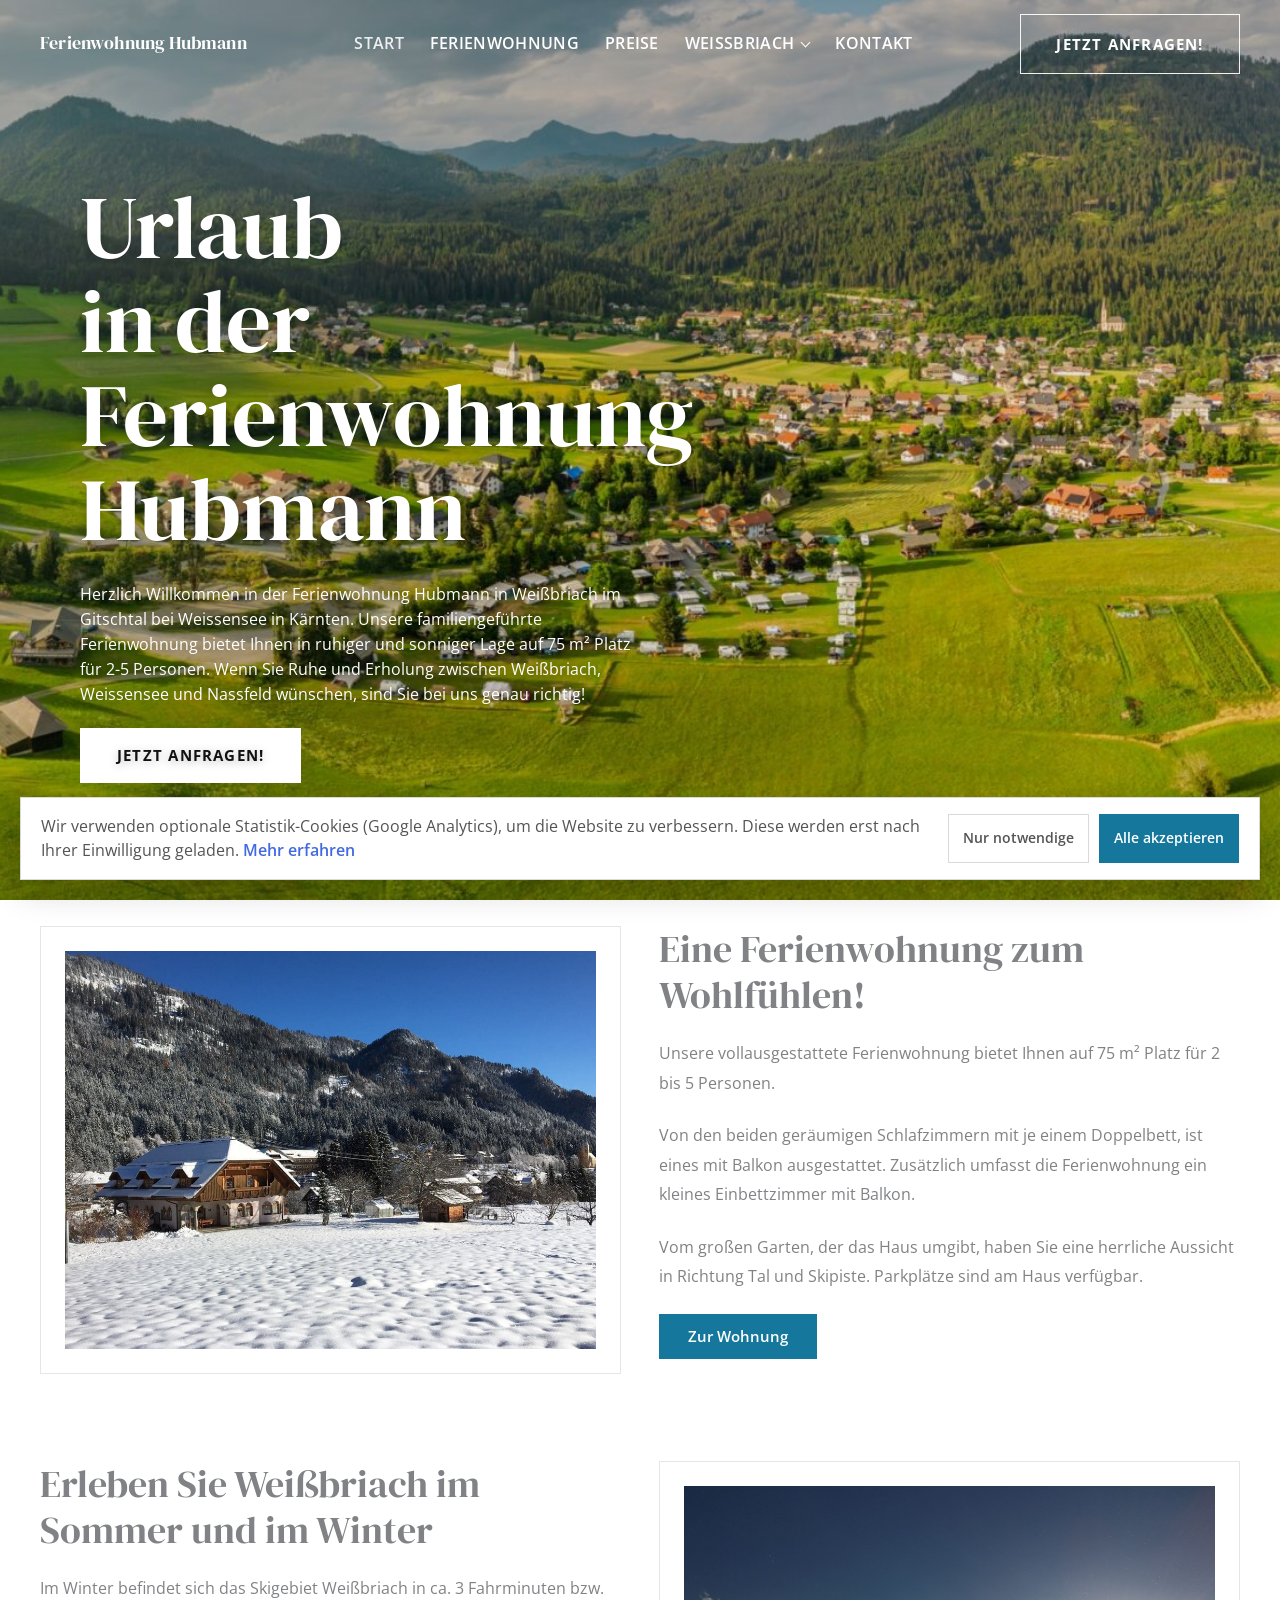
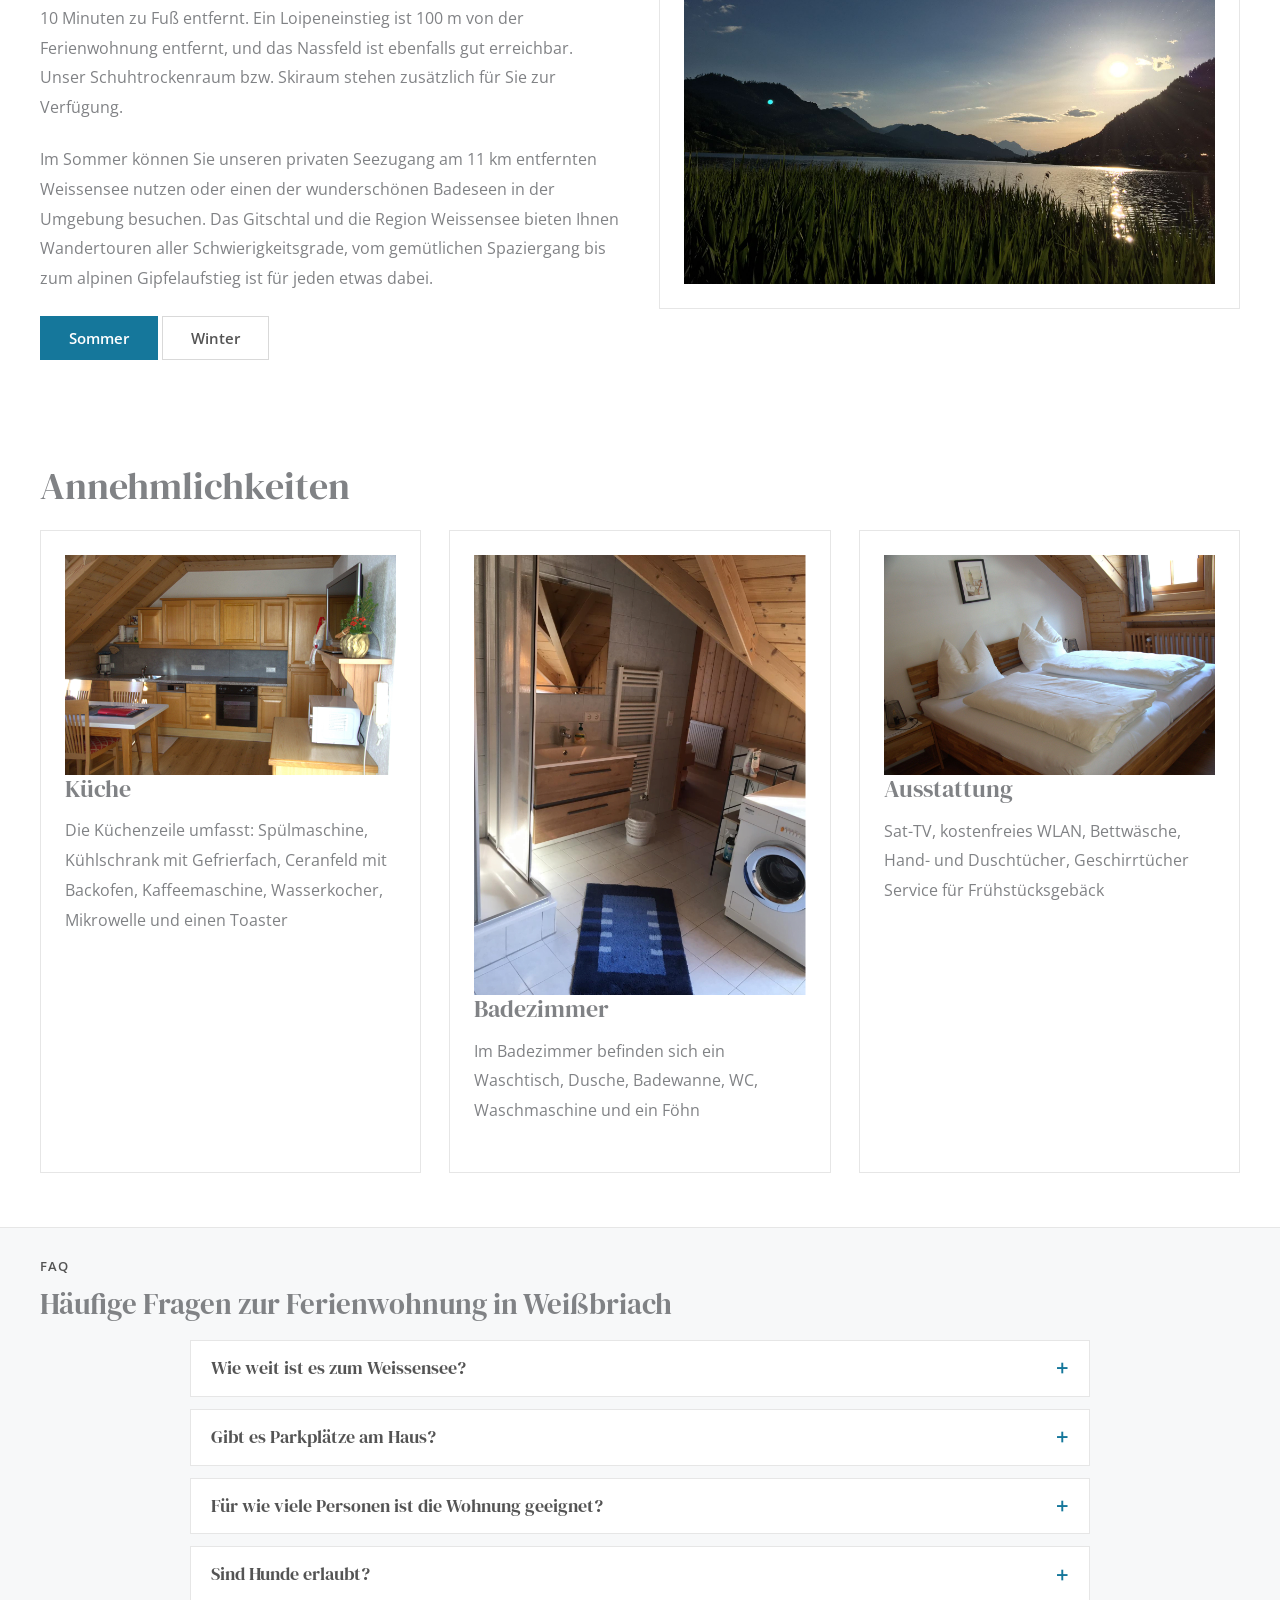
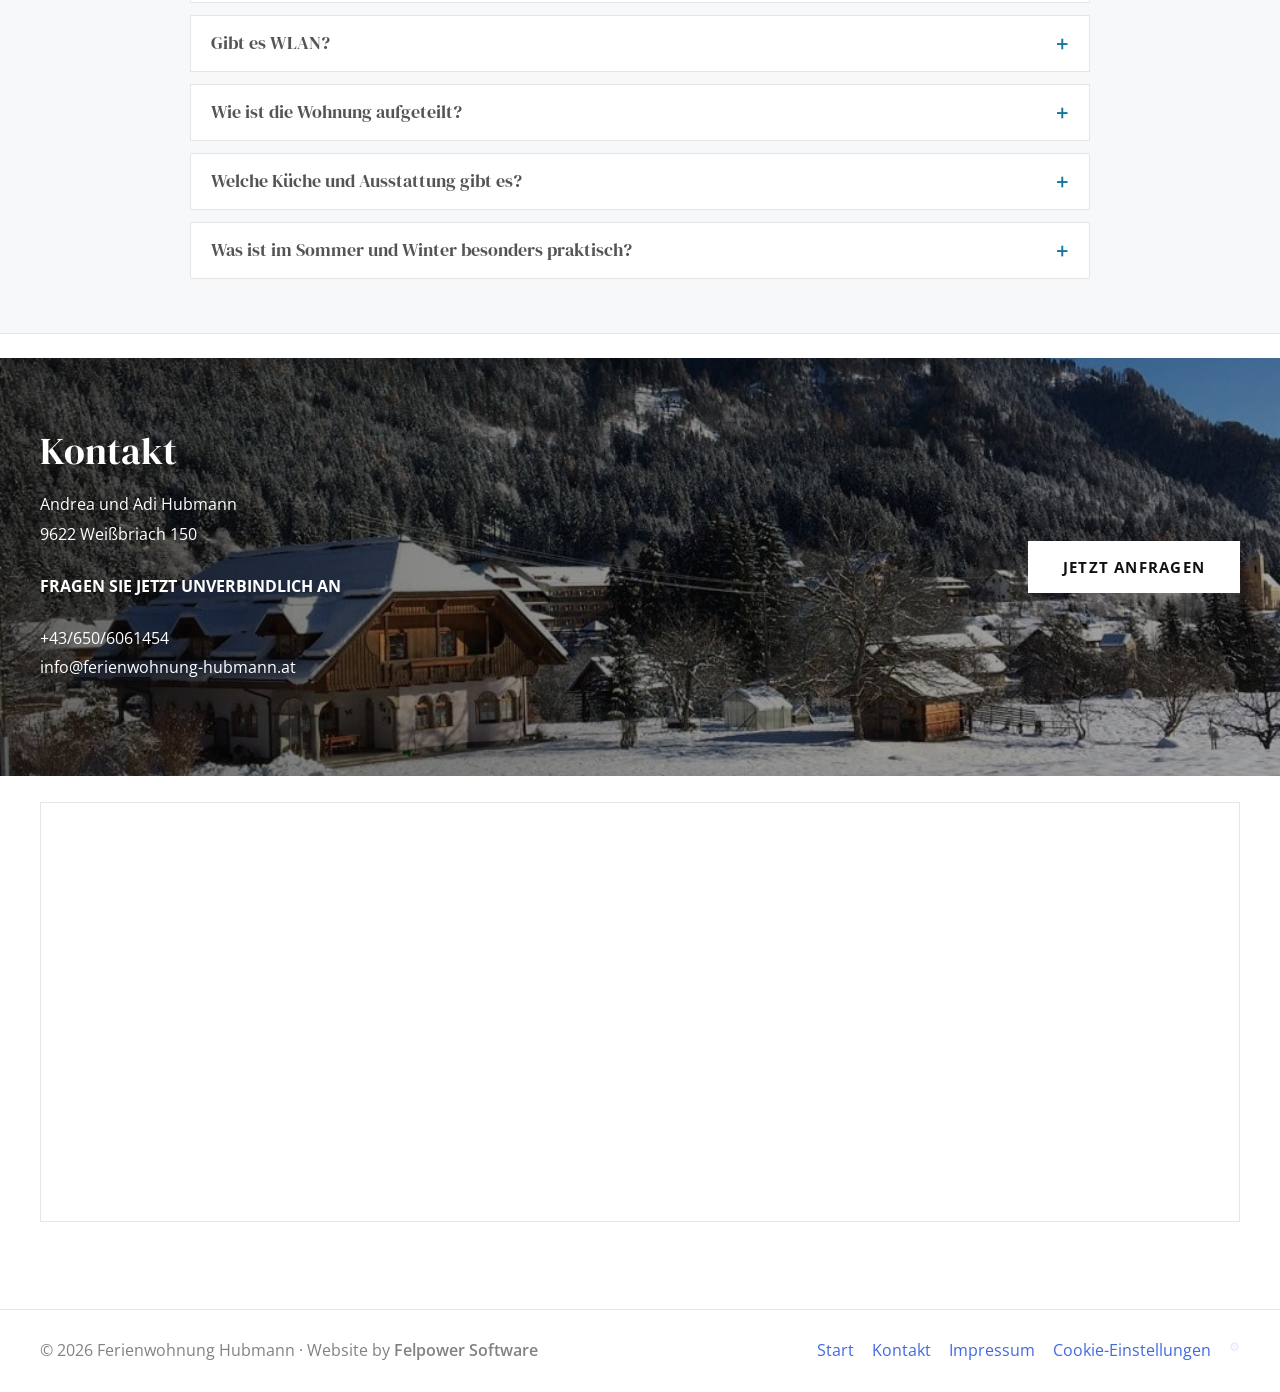
<file: index.html>
<!DOCTYPE html>
<html lang="de">
  <head>
    <meta charset="UTF-8" />
    <meta name="viewport" content="width=device-width, initial-scale=1.0" />
    <title>Ferienwohnung in Weißbriach bei Weissensee | Ferienwohnung Hubmann</title>
    <meta
      name="description"
      content="Familiengeführte Ferienwohnung in Weißbriach bei Weissensee: 75 m² für 2 bis 5 Personen, ruhige Lage, Garten, Parkplatz und Nähe zu Skigebiet und Gitschtal."
    />
    <meta name="robots" content="index,follow,max-image-preview:large,max-snippet:-1,max-video-preview:-1" />
    <link rel="canonical" href="https://www.ferienwohnung-hubmann.at/" />
    <meta property="og:title" content="Ferienwohnung in Weißbriach bei Weissensee | Ferienwohnung Hubmann" />
    <meta
      property="og:description"
      content="Familiengeführte Ferienwohnung in Weißbriach bei Weissensee mit 75 m², Garten und ruhiger Lage."
    />
    <meta property="og:type" content="website" />
    <meta property="og:url" content="https://www.ferienwohnung-hubmann.at/" />
    <meta property="og:image" content="https://www.ferienwohnung-hubmann.at/assets/hubmann/hero.jpg" />
    <meta property="og:site_name" content="Ferienwohnung Hubmann" />
    <meta property="og:locale" content="de_AT" />
    <meta name="twitter:card" content="summary_large_image" />
    <meta name="twitter:title" content="Ferienwohnung in Weißbriach bei Weissensee | Ferienwohnung Hubmann" />
    <meta
      name="twitter:description"
      content="Familiengeführte Ferienwohnung in Weißbriach bei Weissensee mit 75 m², Garten und ruhiger Lage."
    />
    <meta name="twitter:image" content="https://www.ferienwohnung-hubmann.at/assets/hubmann/hero.jpg" />
    <meta name="theme-color" content="#10342f" />
    <link rel="icon" href="./assets/hubmann/favicon.png" />
    <link rel="preconnect" href="https://fonts.googleapis.com" />
    <link rel="preconnect" href="https://fonts.gstatic.com" crossorigin />
    <link
      href="https://fonts.googleapis.com/css2?family=Open+Sans:wght@400;600;700&family=DM+Serif+Display&display=swap"
      rel="stylesheet"
    />
    <link rel="stylesheet" href="./styles.css" />
    <script type="application/ld+json">
      {
        "@context": "https://schema.org",
        "@graph": [
          {
            "@type": "LodgingBusiness",
            "@id": "https://www.ferienwohnung-hubmann.at/#business",
            "name": "Ferienwohnung Hubmann",
            "url": "https://www.ferienwohnung-hubmann.at/",
            "telephone": "+436506061454",
            "email": "info@ferienwohnung-hubmann.at",
            "priceRange": "€€",
            "image": "https://www.ferienwohnung-hubmann.at/assets/hubmann/hero.jpg",
            "address": {
              "@type": "PostalAddress",
              "streetAddress": "Weißbriach 150",
              "postalCode": "9622",
              "addressLocality": "Weißbriach",
              "addressRegion": "Kärnten",
              "addressCountry": "AT"
            }
          },
          {
            "@type": "WebSite",
            "@id": "https://www.ferienwohnung-hubmann.at/#website",
            "url": "https://www.ferienwohnung-hubmann.at/",
            "name": "Ferienwohnung Hubmann",
            "publisher": {
              "@id": "https://www.ferienwohnung-hubmann.at/#business"
            },
            "inLanguage": "de-AT"
          }
        ]
      }
    </script>
  </head>
  <body class="home-page">
    <header class="site-header">
      <div class="container nav-shell">
        <a class="brand" href="./">
          <span class="brand-name">Ferienwohnung Hubmann</span>
        </a>
        <button class="nav-toggle" type="button" aria-expanded="false" aria-controls="site-nav">
          Menü
        </button>
        <nav id="site-nav" class="site-nav" aria-label="Hauptnavigation">
          <a href="./" aria-current="page">Start</a>
          <a href="./ferienwohnung/">Ferienwohnung</a>
          <a href="./preise/">Preise</a>
          <div class="nav-group">
            <a class="nav-parent" href="./weisbriach/">Weißbriach</a>
            <div class="nav-dropdown">
              <a href="./weisbriach/">Sommer</a>
              <a href="./winter/">Winter</a>
            </div>
          </div>
          <a href="./kontakt/">Kontakt</a>
        </nav>
        <a class="hero-nav-cta" href="./kontakt/">Jetzt anfragen!</a>
      </div>
    </header>

    <main>
      <section class="home-hero">
        <div class="container">
          <div class="home-hero-panel">
            <h1>Urlaub in der Ferienwohnung Hubmann</h1>
            <p>
              Herzlich Willkommen in der Ferienwohnung Hubmann in Weißbriach im Gitschtal bei
              Weissensee in Kärnten. Unsere familiengeführte Ferienwohnung bietet Ihnen in ruhiger
              und sonniger Lage auf 75 m&sup2; Platz für 2-5 Personen. Wenn Sie Ruhe und Erholung
              zwischen Weißbriach, Weissensee und Nassfeld wünschen, sind Sie bei uns genau richtig!
            </p>
            <p><a class="button button-primary" href="./kontakt/">Jetzt anfragen!</a></p>
          </div>
          <p class="hero-credit">© https://media.nlw.at/</p>
        </div>
      </section>

      <section class="wp-section">
        <div class="container wp-columns-2">
          <div class="wp-card">
            <img src="./assets/hubmann/hero.jpg" alt="Hausansicht der Ferienwohnung Hubmann" />
          </div>
          <div>
            <h2>Eine Ferienwohnung zum Wohlfühlen!</h2>
            <p>Unsere vollausgestattete Ferienwohnung bietet Ihnen auf 75 m&sup2; Platz für 2 bis 5 Personen.</p>
            <p>
              Von den beiden geräumigen Schlafzimmern mit je einem Doppelbett, ist eines mit Balkon
              ausgestattet. Zusätzlich umfasst die Ferienwohnung ein kleines Einbettzimmer mit Balkon.
            </p>
            <p>
              Vom großen Garten, der das Haus umgibt, haben Sie eine herrliche Aussicht in Richtung
              Tal und Skipiste. Parkplätze sind am Haus verfügbar.
            </p>
            <p><a class="button button-primary" href="./ferienwohnung/">Zur Wohnung</a></p>
          </div>
        </div>
      </section>

      <section class="wp-section">
        <div class="container wp-columns-2 wp-columns-2-alt">
          <div>
            <h2>Erleben Sie Weißbriach im Sommer und im Winter</h2>
            <p>
              Im Winter befindet sich das Skigebiet Weißbriach in ca. 3 Fahrminuten bzw. 10 Minuten
              zu Fuß entfernt. Ein Loipeneinstieg ist 100 m von der Ferienwohnung entfernt, und das
              Nassfeld ist ebenfalls gut erreichbar. Unser Schuhtrockenraum bzw. Skiraum stehen
              zusätzlich für Sie zur Verfügung.
            </p>
            <p>
              Im Sommer können Sie unseren privaten Seezugang am 11 km entfernten Weissensee nutzen
              oder einen der wunderschönen Badeseen in der Umgebung besuchen. Das Gitschtal und die
              Region Weissensee bieten Ihnen Wandertouren aller Schwierigkeitsgrade, vom gemütlichen
              Spaziergang bis zum alpinen Gipfelaufstieg ist für jeden etwas dabei.
            </p>
            <p>
              <a class="button button-primary" href="./weisbriach/">Sommer</a>
              <a class="button button-secondary" href="./winter/">Winter</a>
            </p>
          </div>
          <div class="wp-card">
            <img src="./assets/hubmann/sommer.jpg" alt="Sommer und Winter in Weißbriach" />
          </div>
        </div>
      </section>

      <section class="wp-section">
        <div class="container">
          <h2>Annehmlichkeiten</h2>
          <div class="wp-columns-3">
            <article class="wp-card">
              <img src="./assets/hubmann/kueche.jpg" alt="Küche" />
              <h3>Küche</h3>
              <p>Die Küchenzeile umfasst: Spülmaschine, Kühlschrank mit Gefrierfach, Ceranfeld mit Backofen, Kaffeemaschine, Wasserkocher, Mikrowelle und einen Toaster</p>
            </article>
            <article class="wp-card">
              <img src="./assets/hubmann/bad.png" alt="Badezimmer" />
              <h3>Badezimmer</h3>
              <p>Im Badezimmer befinden sich ein Waschtisch, Dusche, Badewanne, WC, Waschmaschine und ein Föhn</p>
            </article>
            <article class="wp-card">
              <img src="./assets/hubmann/schlafzimmer.jpg" alt="Ausstattung" />
              <h3>Ausstattung</h3>
              <p>Sat-TV, kostenfreies WLAN, Bettwäsche, Hand- und Duschtücher, Geschirrtücher Service für Frühstücksgebäck</p>
            </article>
          </div>
        </div>
      </section>

      <section class="wp-section section-soft faq-section">
        <div class="container">
          <div class="section-heading">
            <p class="eyebrow">FAQ</p>
            <h2>Häufige Fragen zur Ferienwohnung in Weißbriach</h2>
          </div>
          <div class="faq-accordion">
            <details class="faq-item">
              <summary>Wie weit ist es zum Weissensee?</summary>
              <div class="faq-answer">
                <p>
                  Der Weissensee liegt etwa 11 km von der Ferienwohnung entfernt und ist mit dem Auto
                  schnell erreichbar.
                </p>
              </div>
            </details>
            <details class="faq-item">
              <summary>Gibt es Parkplätze am Haus?</summary>
              <div class="faq-answer">
                <p>
                  Ja, direkt am Haus stehen Parkplätze zur Verfügung. Die Lage ist ruhig und sonnig in
                  Weißbriach im Gitschtal.
                </p>
              </div>
            </details>
            <details class="faq-item">
              <summary>Für wie viele Personen ist die Wohnung geeignet?</summary>
              <div class="faq-answer">
                <p>
                  Die Ferienwohnung bietet auf 75 m² Platz für 2 bis 5 Personen und ist damit ideal
                  für Paare, Familien und kleine Gruppen.
                </p>
              </div>
            </details>
            <details class="faq-item">
              <summary>Sind Hunde erlaubt?</summary>
              <div class="faq-answer">
                <p>
                  Ja, Hunde sind auf Anfrage willkommen. Es fällt eine Gebühr von 6 € pro Tag an.
                </p>
              </div>
            </details>
            <details class="faq-item">
              <summary>Gibt es WLAN?</summary>
              <div class="faq-answer">
                <p>
                  Ja, kostenfreies WLAN gehört zur Ausstattung der Ferienwohnung.
                </p>
              </div>
            </details>
            <details class="faq-item">
              <summary>Wie ist die Wohnung aufgeteilt?</summary>
              <div class="faq-answer">
                <p>
                  Die 75 m² große Ferienwohnung besteht aus Wohnküche, zwei Schlafzimmern, einem kleinen
                  Einbettzimmer, Bad und Vorraum.
                </p>
              </div>
            </details>
            <details class="faq-item">
              <summary>Welche Küche und Ausstattung gibt es?</summary>
              <div class="faq-answer">
                <p>
                  Die Küche ist mit Spülmaschine, Kühlschrank mit Gefrierfach, Ceranfeld mit Backofen,
                  Kaffeemaschine, Wasserkocher, Mikrowelle und Toaster ausgestattet.
                </p>
              </div>
            </details>
            <details class="faq-item">
              <summary>Was ist im Sommer und Winter besonders praktisch?</summary>
              <div class="faq-answer">
                <p>
                  Im Winter sind das Skigebiet Weißbriach, der Loipeneinstieg und der Skiraum besonders
                  praktisch. Im Sommer profitieren Sie vom privaten Seezugang am Weissensee und vom großen
                  Garten mit Grillmöglichkeit.
                </p>
              </div>
            </details>
          </div>
        </div>
      </section>

      <section class="contact-band">
        <div class="container contact-band-inner">
          <div>
            <h2>Kontakt</h2>
            <p>Andrea und Adi Hubmann<br />9622 Weißbriach 150</p>
            <p><strong>FRAGEN SIE JETZT UNVERBINDLICH AN</strong></p>
            <p>
              <a href="tel:+436506061454">+43/650/6061454</a><br />
              <a href="mailto:info@ferienwohnung-hubmann.at">info@ferienwohnung-hubmann.at</a>
            </p>
          </div>
          <div class="contact-band-action">
            <a class="button button-primary" href="./kontakt/">Jetzt anfragen</a>
          </div>
        </div>
      </section>

      <section class="wp-section">
        <div class="container">
          <iframe
            class="map-frame"
            loading="lazy"
            src="https://maps.google.com/maps?q=9622%20Wei%C3%9Fbriach%20150&t=m&z=15&output=embed"
            title="Karte zu 9622 Weißbriach 150"
          ></iframe>
        </div>
      </section>
    </main>

    <footer class="site-footer">
      <div class="container footer-shell">
        <p class="footer-credit">© 2026 Ferienwohnung Hubmann · Website by <a href="https://felpower-software.com/" target="_blank" rel="noopener">Felpower Software</a></p>
        <nav aria-label="Footer">
          <a href="./">Start</a>
          <a href="./kontakt/">Kontakt</a>
          <a href="./privacy-policy/">Impressum</a>
          <a href="#" data-cookie-settings>Cookie-Einstellungen</a>
          <a href="./admin-prices.php" class="admin-link" title="Admin">⚙</a>
        </nav>
      </div>
    </footer>

    <script type="application/ld+json">
      {
        "@context": "https://schema.org",
        "@type": "FAQPage",
        "mainEntity": [
          {
            "@type": "Question",
            "name": "Wie weit ist es zum Weissensee?",
            "acceptedAnswer": {
              "@type": "Answer",
              "text": "Der Weissensee liegt etwa 11 km von der Ferienwohnung entfernt und ist mit dem Auto schnell erreichbar."
            }
          },
          {
            "@type": "Question",
            "name": "Gibt es Parkplätze am Haus?",
            "acceptedAnswer": {
              "@type": "Answer",
              "text": "Ja, direkt am Haus stehen Parkplätze zur Verfügung. Die Lage ist ruhig und sonnig in Weißbriach im Gitschtal."
            }
          },
          {
            "@type": "Question",
            "name": "Für wie viele Personen ist die Wohnung geeignet?",
            "acceptedAnswer": {
              "@type": "Answer",
              "text": "Die Ferienwohnung bietet auf 75 m² Platz für 2 bis 5 Personen und ist ideal für Paare, Familien und kleine Gruppen."
            }
          },
          {
            "@type": "Question",
            "name": "Sind Hunde erlaubt?",
            "acceptedAnswer": {
              "@type": "Answer",
              "text": "Ja, Hunde sind auf Anfrage willkommen. Es fällt eine Gebühr von 6 € pro Tag an."
            }
          },
          {
            "@type": "Question",
            "name": "Gibt es WLAN?",
            "acceptedAnswer": {
              "@type": "Answer",
              "text": "Ja, kostenfreies WLAN gehört zur Ausstattung der Ferienwohnung."
            }
          },
          {
            "@type": "Question",
            "name": "Wie ist die Wohnung aufgeteilt?",
            "acceptedAnswer": {
              "@type": "Answer",
              "text": "Die 75 m² große Ferienwohnung besteht aus Wohnküche, zwei Schlafzimmern, einem kleinen Einbettzimmer, Bad und Vorraum."
            }
          },
          {
            "@type": "Question",
            "name": "Welche Küche und Ausstattung gibt es?",
            "acceptedAnswer": {
              "@type": "Answer",
              "text": "Die Küche ist mit Spülmaschine, Kühlschrank mit Gefrierfach, Ceranfeld mit Backofen, Kaffeemaschine, Wasserkocher, Mikrowelle und Toaster ausgestattet."
            }
          },
          {
            "@type": "Question",
            "name": "Was ist im Sommer und Winter besonders praktisch?",
            "acceptedAnswer": {
              "@type": "Answer",
              "text": "Im Winter sind das Skigebiet Weißbriach, der Loipeneinstieg und der Skiraum besonders praktisch. Im Sommer profitieren Sie vom privaten Seezugang am Weissensee und vom großen Garten mit Grillmöglichkeit."
            }
          }
        ]
      }
    </script>

    <script src="./app.js"></script>
  </body>
</html>
</file>
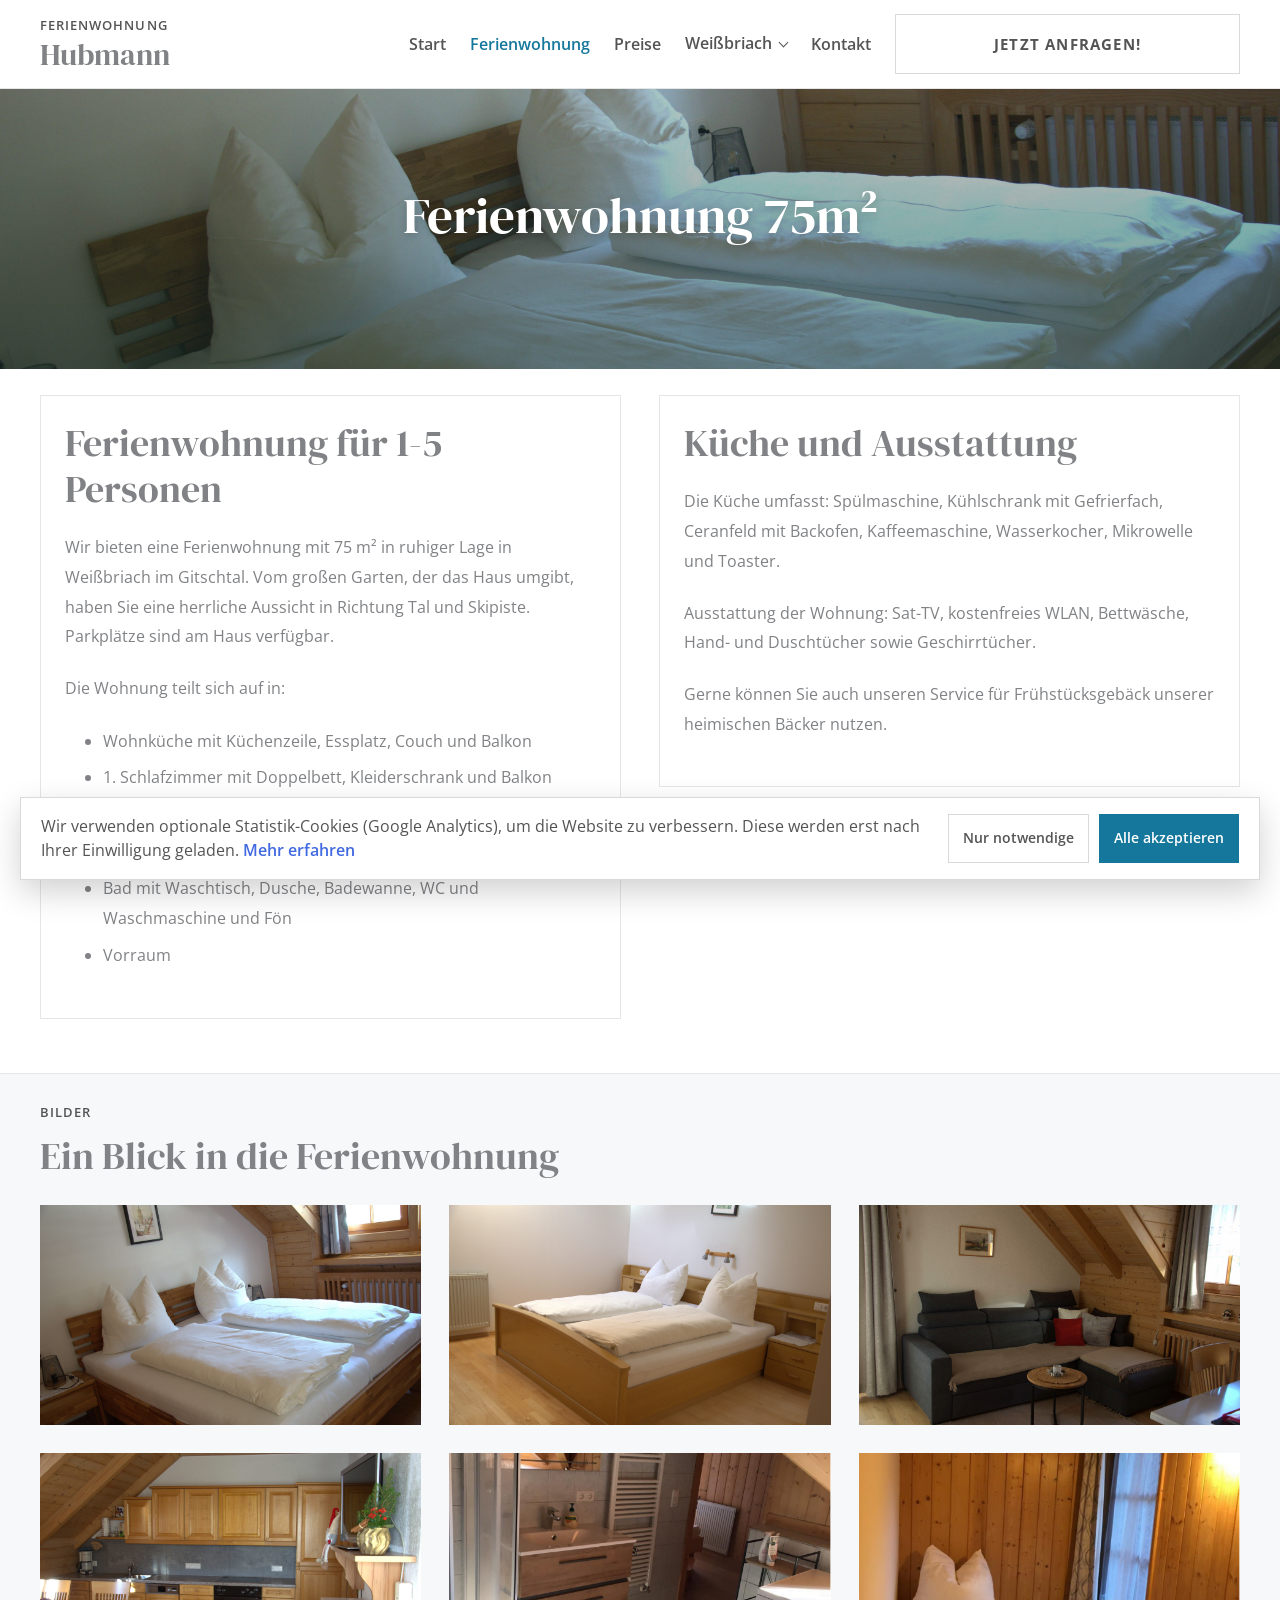
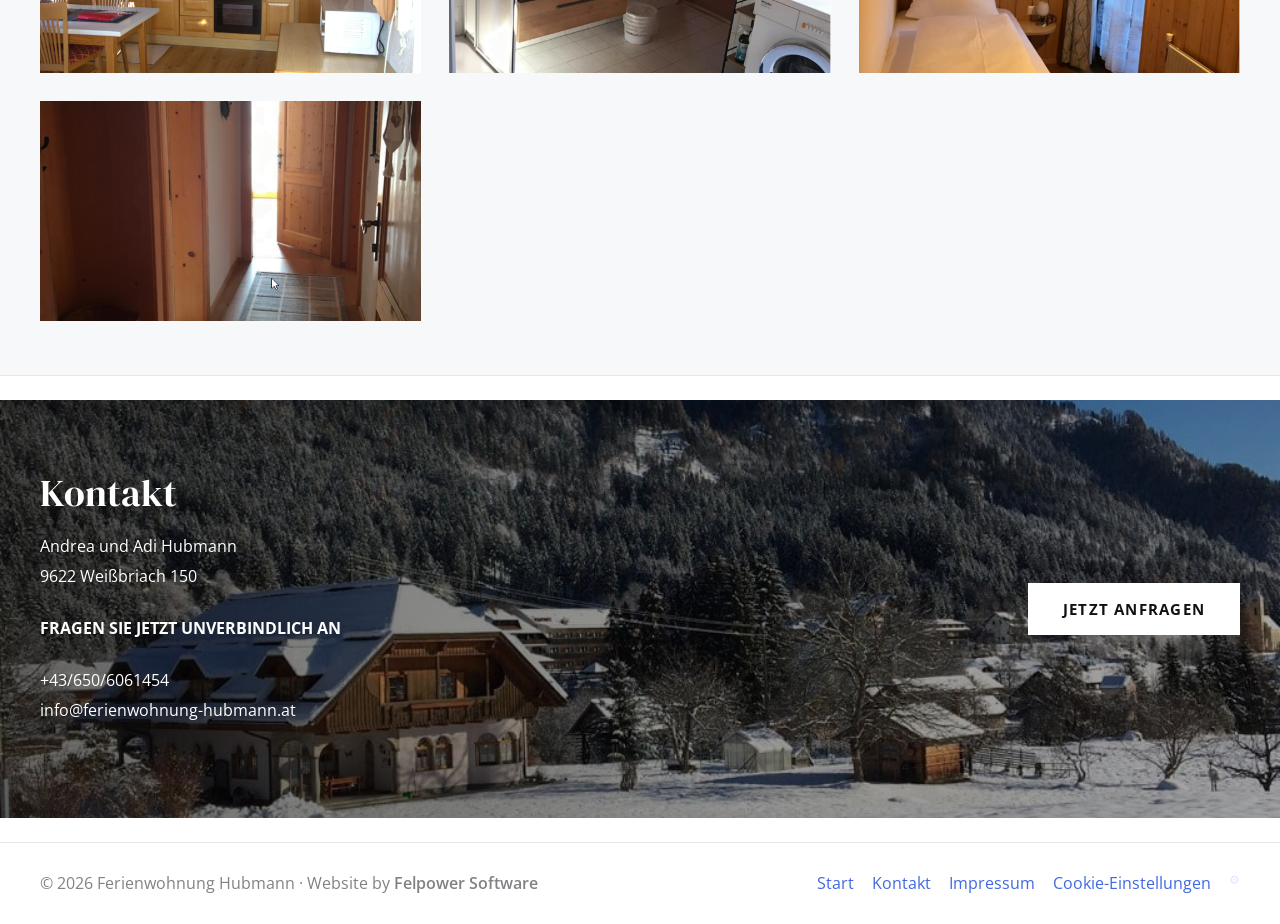
<file: ferienwohnung/index.html>
<!DOCTYPE html>
<html lang="de">
  <head>
    <meta charset="UTF-8" />
    <meta name="viewport" content="width=device-width, initial-scale=1.0" />
    <title>Ferienwohnung 75 m² in Weißbriach | Ferienwohnung Hubmann</title>
    <meta
      name="description"
      content="Details zur Ferienwohnung Hubmann in Weißbriach: 75 m², 1 bis 5 Personen, Wohnküche, Schlafzimmer, Balkon, Garten und komplette Ausstattung."
    />
    <meta name="robots" content="index,follow,max-image-preview:large,max-snippet:-1,max-video-preview:-1" />
    <link rel="canonical" href="https://www.ferienwohnung-hubmann.at/ferienwohnung/" />
    <meta property="og:title" content="Ferienwohnung 75 m² in Weißbriach | Ferienwohnung Hubmann" />
    <meta
      property="og:description"
      content="75 m² Ferienwohnung für 1 bis 5 Personen mit Wohnküche, Balkonen, Garten und guter Ausstattung."
    />
    <meta property="og:type" content="website" />
    <meta property="og:url" content="https://www.ferienwohnung-hubmann.at/ferienwohnung/" />
    <meta property="og:image" content="https://www.ferienwohnung-hubmann.at/assets/hubmann/apartment-1.jpg" />
    <meta property="og:site_name" content="Ferienwohnung Hubmann" />
    <meta property="og:locale" content="de_AT" />
    <meta name="twitter:card" content="summary_large_image" />
    <meta name="twitter:title" content="Ferienwohnung 75 m² in Weißbriach | Ferienwohnung Hubmann" />
    <meta
      name="twitter:description"
      content="75 m² Ferienwohnung für 1 bis 5 Personen mit Wohnküche, Balkonen, Garten und guter Ausstattung."
    />
    <meta name="twitter:image" content="https://www.ferienwohnung-hubmann.at/assets/hubmann/apartment-1.jpg" />
    <link rel="icon" href="../assets/hubmann/favicon.png" />
    <link rel="preconnect" href="https://fonts.googleapis.com" />
    <link rel="preconnect" href="https://fonts.gstatic.com" crossorigin />
    <link
      href="https://fonts.googleapis.com/css2?family=Open+Sans:wght@400;600;700&family=DM+Serif+Display&display=swap"
      rel="stylesheet"
    />
    <link rel="stylesheet" href="../styles.css" />
    <script type="application/ld+json">
      {
        "@context": "https://schema.org",
        "@type": "BreadcrumbList",
        "itemListElement": [
          {
            "@type": "ListItem",
            "position": 1,
            "name": "Start",
            "item": "https://www.ferienwohnung-hubmann.at/"
          },
          {
            "@type": "ListItem",
            "position": 2,
            "name": "Ferienwohnung",
            "item": "https://www.ferienwohnung-hubmann.at/ferienwohnung/"
          }
        ]
      }
    </script>
  </head>
  <body>
    <header class="site-header">
      <div class="container nav-shell">
        <a class="brand" href="../">
          <span class="brand-kicker">Ferienwohnung</span>
          <span class="brand-name">Hubmann</span>
        </a>
        <button class="nav-toggle" type="button" aria-expanded="false" aria-controls="site-nav">Menü</button>
        <nav id="site-nav" class="site-nav" aria-label="Hauptnavigation">
          <a href="../">Start</a>
          <a href="./" aria-current="page">Ferienwohnung</a>
          <a href="../preise/">Preise</a>
          <div class="nav-group">
            <a class="nav-parent" href="../weisbriach/">Weißbriach</a>
            <div class="nav-dropdown">
              <a href="../weisbriach/">Sommer</a>
              <a href="../winter/">Winter</a>
            </div>
          </div>
          <a href="../kontakt/">Kontakt</a>
        </nav>
        <a class="hero-nav-cta" href="../kontakt/">Jetzt anfragen!</a>
      </div>
    </header>

    <main>
      <section class="page-hero" style="--page-hero-image: url('../assets/hubmann/apartment-1.jpg');">
        <div class="container page-hero-inner">
          <h1>Ferienwohnung 75m²</h1>
        </div>
      </section>

      <section class="section">
        <div class="container split-grid">
          <article class="info-card">
            <h2>Ferienwohnung für 1-5 Personen</h2>
            <p>
              Wir bieten eine Ferienwohnung mit 75 m² in ruhiger Lage in Weißbriach im Gitschtal.
              Vom großen Garten, der das Haus umgibt, haben Sie eine herrliche Aussicht in Richtung Tal und Skipiste.
              Parkplätze sind am Haus verfügbar.
            </p>
            <p>Die Wohnung teilt sich auf in:</p>
            <ul class="detail-list">
              <li>Wohnküche mit Küchenzeile, Essplatz, Couch und Balkon</li>
              <li>1. Schlafzimmer mit Doppelbett, Kleiderschrank und Balkon</li>
              <li>2. Schlafzimmer mit Doppelbett und Kleiderschrank</li>
              <li>1 kleines Einbettzimmer mit Balkon</li>
              <li>Bad mit Waschtisch, Dusche, Badewanne, WC und Waschmaschine und Fön</li>
              <li>Vorraum</li>
            </ul>
          </article>
          <article class="info-card">
            <h2>Küche und Ausstattung</h2>
            <p>
              Die Küche umfasst: Spülmaschine, Kühlschrank mit Gefrierfach, Ceranfeld mit Backofen,
              Kaffeemaschine, Wasserkocher, Mikrowelle und Toaster.
            </p>
            <p>
              Ausstattung der Wohnung: Sat-TV, kostenfreies WLAN, Bettwäsche, Hand- und Duschtücher
              sowie Geschirrtücher.
            </p>
            <p>
              Gerne können Sie auch unseren Service für Frühstücksgebäck unserer heimischen Bäcker nutzen.
            </p>
          </article>
        </div>
      </section>

      <section class="section section-soft">
        <div class="container">
          <div class="section-heading">
            <p class="eyebrow">Bilder</p>
            <h2>Ein Blick in die Ferienwohnung</h2>
          </div>
          <div class="gallery-grid">
            <img src="../assets/hubmann/apartment-1.jpg" alt="Schlafzimmer 1" />
            <img src="../assets/hubmann/apartment-2.jpg" alt="Schlafzimmer 2" />
            <img src="../assets/hubmann/apartment-3.jpg" alt="Wohnzimmer" />
            <img src="../assets/hubmann/apartment-4.jpg" alt="Küche" />
            <img src="../assets/hubmann/apartment-5.png" alt="Badezimmer" />
            <img src="../assets/hubmann/apartment-6.png" alt="Einbettzimmer" />
            <img src="../assets/hubmann/apartment-7.png" alt="Vorzimmer" />
          </div>
        </div>
      </section>

      <section class="contact-band">
        <div class="container contact-band-inner">
          <div>
            <h2>Kontakt</h2>
            <p>Andrea und Adi Hubmann<br />9622 Weißbriach 150</p>
            <p><strong>FRAGEN SIE JETZT UNVERBINDLICH AN</strong></p>
            <p>
              <a href="tel:+436506061454">+43/650/6061454</a><br />
              <a href="mailto:info@ferienwohnung-hubmann.at">info@ferienwohnung-hubmann.at</a>
            </p>
          </div>
          <div class="contact-band-action">
            <a class="button button-primary" href="../kontakt/">Jetzt anfragen</a>
          </div>
        </div>
      </section>
    </main>

    <footer class="site-footer">
      <div class="container footer-shell">
        <p class="footer-credit">© 2026 Ferienwohnung Hubmann · Website by <a href="https://felpower-software.com/" target="_blank" rel="noopener">Felpower Software</a></p>
        <nav aria-label="Footer">
          <a href="../">Start</a>
          <a href="../kontakt/">Kontakt</a>
          <a href="../privacy-policy/">Impressum</a>
          <a href="#" data-cookie-settings>Cookie-Einstellungen</a>
          <a href="../admin-prices.php" class="admin-link" title="Admin">⚙</a>
        </nav>
      </div>
    </footer>

    <script src="../app.js"></script>
  </body>
</html>
</file>
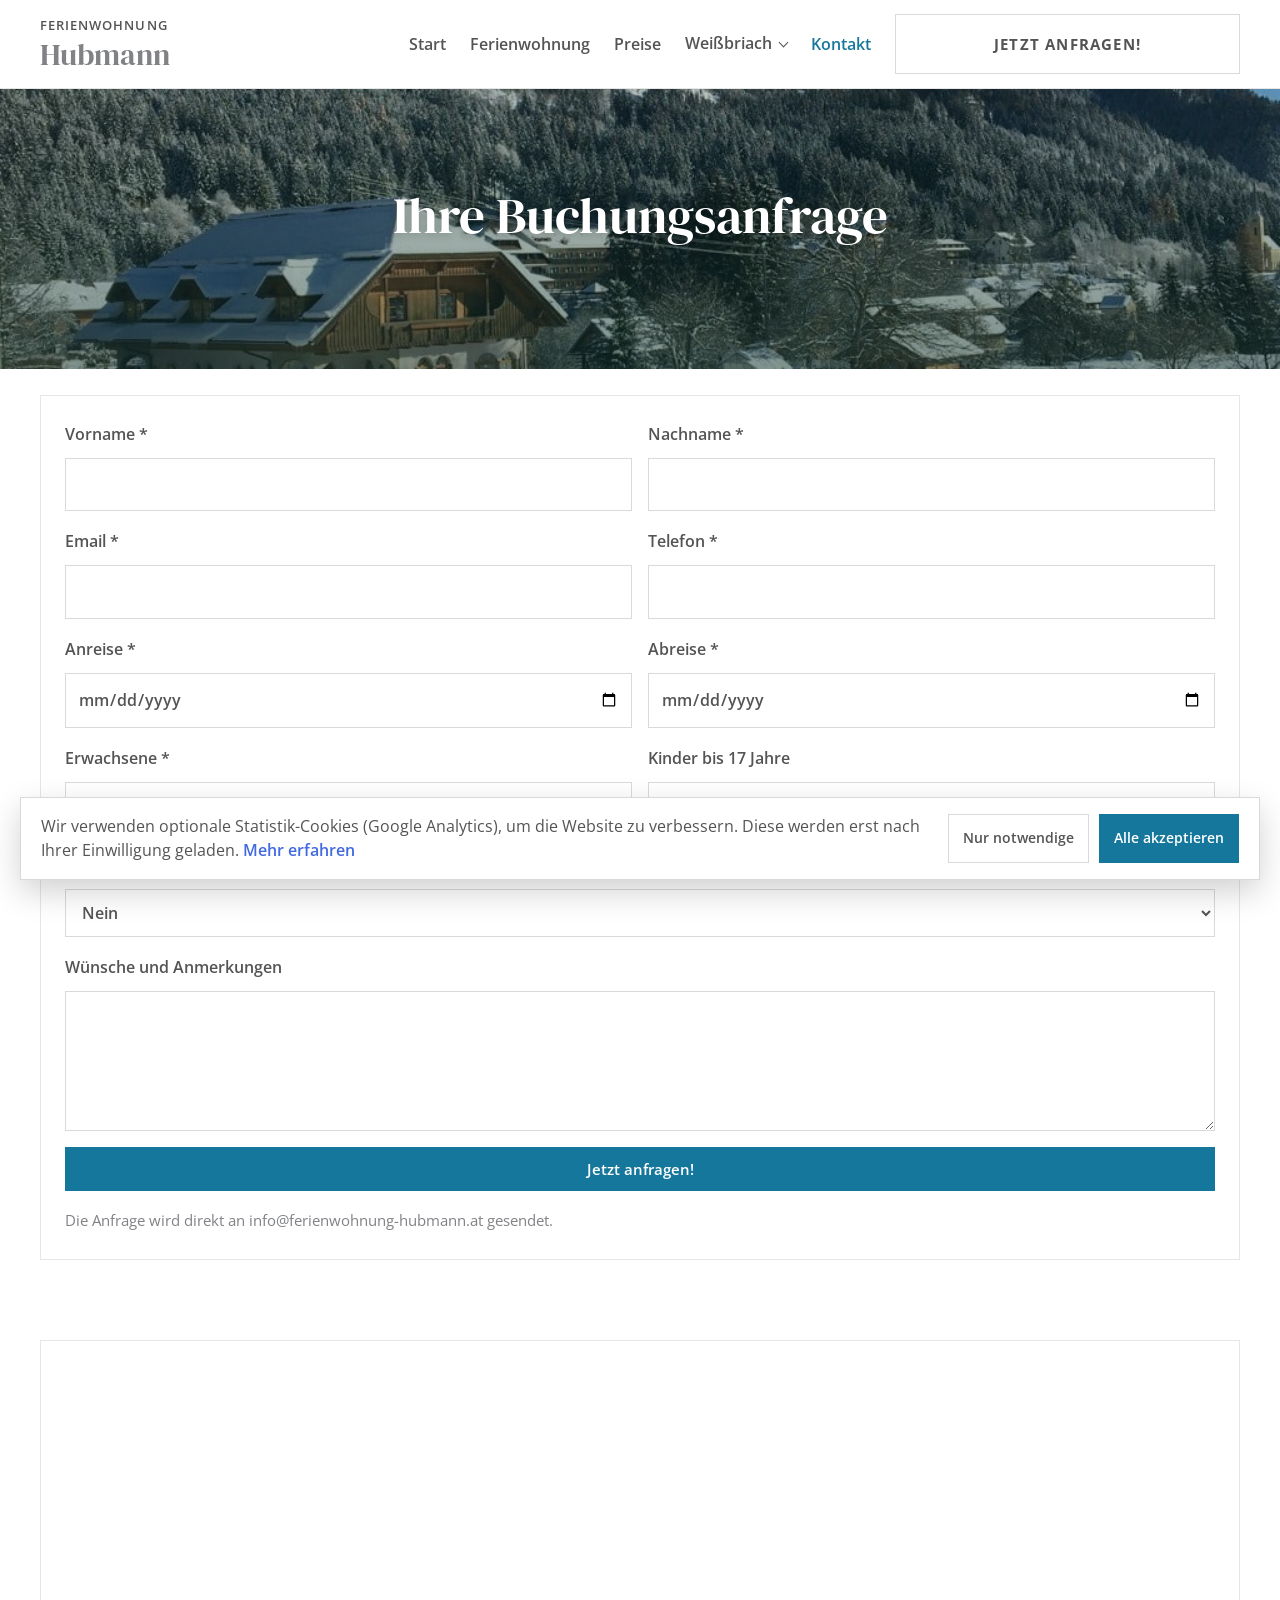
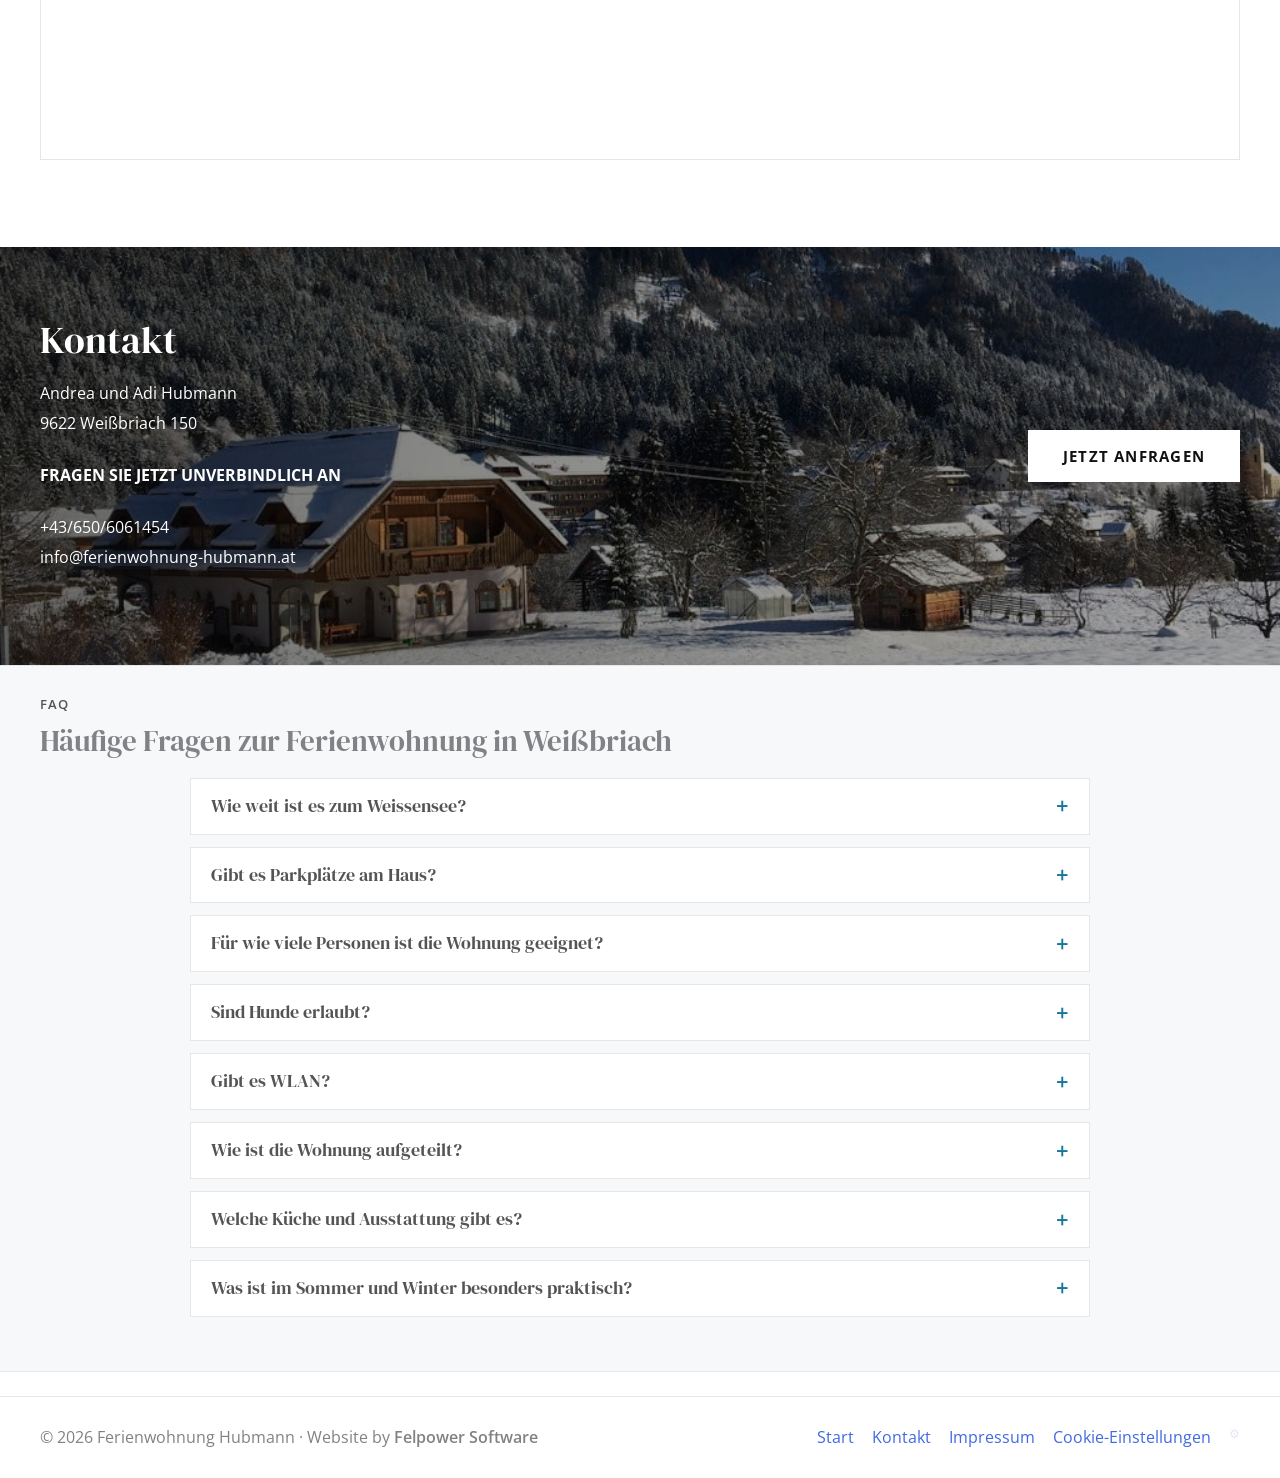
<file: kontakt/index.html>
<!DOCTYPE html>
<html lang="de">
  <head>
    <meta charset="UTF-8" />
    <meta name="viewport" content="width=device-width, initial-scale=1.0" />
    <title>Kontakt und Buchung Ferienwohnung Hubmann | Weißbriach</title>
    <meta
      name="description"
      content="Kontakt und Buchung für die Ferienwohnung Hubmann in Weißbriach. Telefon, E-Mail, Adresse und Lage auf der Karte."
    />
    <meta name="robots" content="index,follow,max-image-preview:large,max-snippet:-1,max-video-preview:-1" />
    <link rel="canonical" href="https://www.ferienwohnung-hubmann.at/kontakt/" />
    <meta property="og:title" content="Kontakt und Buchung Ferienwohnung Hubmann | Weißbriach" />
    <meta
      property="og:description"
      content="Kontakt und Buchung für die Ferienwohnung Hubmann in Weißbriach mit Telefon, E-Mail und Karte."
    />
    <meta property="og:type" content="website" />
    <meta property="og:url" content="https://www.ferienwohnung-hubmann.at/kontakt/" />
    <meta property="og:image" content="https://www.ferienwohnung-hubmann.at/assets/hubmann/hero.jpg" />
    <meta property="og:site_name" content="Ferienwohnung Hubmann" />
    <meta property="og:locale" content="de_AT" />
    <meta name="twitter:card" content="summary_large_image" />
    <meta name="twitter:title" content="Kontakt und Buchung Ferienwohnung Hubmann | Weißbriach" />
    <meta
      name="twitter:description"
      content="Kontakt und Buchung für die Ferienwohnung Hubmann in Weißbriach mit Telefon, E-Mail und Karte."
    />
    <meta name="twitter:image" content="https://www.ferienwohnung-hubmann.at/assets/hubmann/hero.jpg" />
    <link rel="icon" href="../assets/hubmann/favicon.png" />
    <link rel="preconnect" href="https://fonts.googleapis.com" />
    <link rel="preconnect" href="https://fonts.gstatic.com" crossorigin />
    <link
      href="https://fonts.googleapis.com/css2?family=Open+Sans:wght@400;600;700&family=DM+Serif+Display&display=swap"
      rel="stylesheet"
    />
    <link rel="stylesheet" href="../styles.css" />
    <script type="application/ld+json">
      {
        "@context": "https://schema.org",
        "@type": "BreadcrumbList",
        "itemListElement": [
          {
            "@type": "ListItem",
            "position": 1,
            "name": "Start",
            "item": "https://www.ferienwohnung-hubmann.at/"
          },
          {
            "@type": "ListItem",
            "position": 2,
            "name": "Kontakt",
            "item": "https://www.ferienwohnung-hubmann.at/kontakt/"
          }
        ]
      }
    </script>
  </head>
  <body class="contact-page">
    <header class="site-header">
      <div class="container nav-shell">
        <a class="brand" href="../">
          <span class="brand-kicker">Ferienwohnung</span>
          <span class="brand-name">Hubmann</span>
        </a>
        <button class="nav-toggle" type="button" aria-expanded="false" aria-controls="site-nav">Menü</button>
        <nav id="site-nav" class="site-nav" aria-label="Hauptnavigation">
          <a href="../">Start</a>
          <a href="../ferienwohnung/">Ferienwohnung</a>
          <a href="../preise/">Preise</a>
          <div class="nav-group">
            <a class="nav-parent" href="../weisbriach/">Weißbriach</a>
            <div class="nav-dropdown">
              <a href="../weisbriach/">Sommer</a>
              <a href="../winter/">Winter</a>
            </div>
          </div>
          <a href="./" aria-current="page">Kontakt</a>
        </nav>
        <a class="hero-nav-cta" href="#booking-form">Jetzt anfragen!</a>
      </div>
    </header>

    <main>
      <section class="wp-hero" style="--page-hero-image: url('../assets/hubmann/hero.jpg');">
        <div class="container wp-hero-inner">
          <h1>Ihre Buchungsanfrage</h1>
        </div>
      </section>

      <section class="wp-section">
        <div class="container wp-contact-grid">
          <div class="wp-card">
            <div class="form-status is-hidden" data-form-status></div>
            <form id="booking-form" class="wp-form" action="../send-booking.php" method="post">
              <input class="is-hidden" type="text" name="website" tabindex="-1" autocomplete="off" />

              <div class="wp-form-grid">
                <label>
                  Vorname *
                  <input type="text" name="firstName" required />
                </label>
                <label>
                  Nachname *
                  <input type="text" name="lastName" required />
                </label>
              </div>

              <div class="wp-form-grid">
                <label>
                  Email *
                  <input type="email" name="email" required />
                </label>
                <label>
                  Telefon *
                  <input type="tel" name="phone" required />
                </label>
              </div>

              <div class="wp-form-grid">
                <label>
                  Anreise *
                  <input type="date" name="arrival" required />
                </label>
                <label>
                  Abreise *
                  <input type="date" name="departure" required />
                </label>
              </div>

              <div class="wp-form-grid">
                <label>
                  Erwachsene *
                  <input type="number" name="adults" min="1" required />
                </label>
                <label>
                  Kinder bis 17 Jahre
                  <input type="number" name="children" min="0" value="0" />
                </label>
              </div>

              <label>
                Hund
                <select name="dog">
                  <option value="Nein">Nein</option>
                  <option value="Ja">Ja</option>
                </select>
              </label>

              <label>
                Wünsche und Anmerkungen
                <textarea name="notes"></textarea>
              </label>

              <button class="wp-submit" type="submit">Jetzt anfragen!</button>
              <p class="wp-note">Die Anfrage wird direkt an info@ferienwohnung-hubmann.at gesendet.</p>
            </form>
          </div>
        </div>
      </section>

      <section class="wp-section">
        <div class="container">
          <iframe
            class="map-frame"
            loading="lazy"
            src="https://maps.google.com/maps?q=9622%20Wei%C3%9Fbriach%20150&t=m&z=15&output=embed"
            title="Karte zu 9622 Weißbriach 150"
          ></iframe>
        </div>
      </section>

      <section class="contact-band">
        <div class="container contact-band-inner">
          <div>
            <h2>Kontakt</h2>
            <p>Andrea und Adi Hubmann<br />9622 Weißbriach 150</p>
            <p><strong>FRAGEN SIE JETZT UNVERBINDLICH AN</strong></p>
            <p>
              <a href="tel:+436506061454">+43/650/6061454</a><br />
              <a href="mailto:info@ferienwohnung-hubmann.at">info@ferienwohnung-hubmann.at</a>
            </p>
          </div>
          <div class="contact-band-action">
            <a class="button button-primary" href="#booking-form">Jetzt anfragen</a>
          </div>
        </div>
      </section>

      <section class="wp-section section-soft faq-section">
        <div class="container">
          <div class="section-heading">
            <p class="eyebrow">FAQ</p>
            <h2>Häufige Fragen zur Ferienwohnung in Weißbriach</h2>
          </div>
          <div class="faq-accordion">
            <details class="faq-item">
              <summary>Wie weit ist es zum Weissensee?</summary>
              <div class="faq-answer">
                <p>
                  Der Weissensee liegt etwa 11 km von der Ferienwohnung entfernt und ist mit dem Auto
                  schnell erreichbar.
                </p>
              </div>
            </details>
            <details class="faq-item">
              <summary>Gibt es Parkplätze am Haus?</summary>
              <div class="faq-answer">
                <p>
                  Ja, direkt am Haus stehen Parkplätze zur Verfügung. Die Lage ist ruhig und sonnig in
                  Weißbriach im Gitschtal.
                </p>
              </div>
            </details>
            <details class="faq-item">
              <summary>Für wie viele Personen ist die Wohnung geeignet?</summary>
              <div class="faq-answer">
                <p>
                  Die Ferienwohnung bietet auf 75 m² Platz für 2 bis 5 Personen und ist ideal für Paare,
                  Familien und kleine Gruppen.
                </p>
              </div>
            </details>
            <details class="faq-item">
              <summary>Sind Hunde erlaubt?</summary>
              <div class="faq-answer">
                <p>
                  Ja, Hunde sind auf Anfrage willkommen. Es fällt eine Gebühr von 6 € pro Tag an.
                </p>
              </div>
            </details>
            <details class="faq-item">
              <summary>Gibt es WLAN?</summary>
              <div class="faq-answer">
                <p>
                  Ja, kostenfreies WLAN gehört zur Ausstattung der Ferienwohnung.
                </p>
              </div>
            </details>
            <details class="faq-item">
              <summary>Wie ist die Wohnung aufgeteilt?</summary>
              <div class="faq-answer">
                <p>
                  Die 75 m² große Ferienwohnung besteht aus Wohnküche, zwei Schlafzimmern, einem kleinen
                  Einbettzimmer, Bad und Vorraum.
                </p>
              </div>
            </details>
            <details class="faq-item">
              <summary>Welche Küche und Ausstattung gibt es?</summary>
              <div class="faq-answer">
                <p>
                  Die Küche ist mit Spülmaschine, Kühlschrank mit Gefrierfach, Ceranfeld mit Backofen,
                  Kaffeemaschine, Wasserkocher, Mikrowelle und Toaster ausgestattet.
                </p>
              </div>
            </details>
            <details class="faq-item">
              <summary>Was ist im Sommer und Winter besonders praktisch?</summary>
              <div class="faq-answer">
                <p>
                  Im Winter sind das Skigebiet Weißbriach, der Loipeneinstieg und der Skiraum besonders
                  praktisch. Im Sommer profitieren Sie vom privaten Seezugang am Weissensee und vom großen
                  Garten mit Grillmöglichkeit.
                </p>
              </div>
            </details>
          </div>
        </div>
      </section>
    </main>

    <footer class="site-footer">
      <div class="container footer-shell">
        <p class="footer-credit">© 2026 Ferienwohnung Hubmann · Website by <a href="https://felpower-software.com/" target="_blank" rel="noopener">Felpower Software</a></p>
        <nav aria-label="Footer">
          <a href="../">Start</a>
          <a href="./">Kontakt</a>
          <a href="../privacy-policy/">Impressum</a>
          <a href="#" data-cookie-settings>Cookie-Einstellungen</a>
          <a href="../admin-prices.php" class="admin-link" title="Admin">⚙</a>
        </nav>
      </div>
    </footer>

    <script type="application/ld+json">
      {
        "@context": "https://schema.org",
        "@type": "FAQPage",
        "mainEntity": [
          {
            "@type": "Question",
            "name": "Wie weit ist es zum Weissensee?",
            "acceptedAnswer": {
              "@type": "Answer",
              "text": "Der Weissensee liegt etwa 11 km von der Ferienwohnung entfernt und ist mit dem Auto schnell erreichbar."
            }
          },
          {
            "@type": "Question",
            "name": "Gibt es Parkplätze am Haus?",
            "acceptedAnswer": {
              "@type": "Answer",
              "text": "Ja, direkt am Haus stehen Parkplätze zur Verfügung. Die Lage ist ruhig und sonnig in Weißbriach im Gitschtal."
            }
          },
          {
            "@type": "Question",
            "name": "Für wie viele Personen ist die Wohnung geeignet?",
            "acceptedAnswer": {
              "@type": "Answer",
              "text": "Die Ferienwohnung bietet auf 75 m² Platz für 2 bis 5 Personen und ist ideal für Paare, Familien und kleine Gruppen."
            }
          },
          {
            "@type": "Question",
            "name": "Sind Hunde erlaubt?",
            "acceptedAnswer": {
              "@type": "Answer",
              "text": "Ja, Hunde sind auf Anfrage willkommen. Es fällt eine Gebühr von 6 € pro Tag an."
            }
          },
          {
            "@type": "Question",
            "name": "Gibt es WLAN?",
            "acceptedAnswer": {
              "@type": "Answer",
              "text": "Ja, kostenfreies WLAN gehört zur Ausstattung der Ferienwohnung."
            }
          },
          {
            "@type": "Question",
            "name": "Wie ist die Wohnung aufgeteilt?",
            "acceptedAnswer": {
              "@type": "Answer",
              "text": "Die 75 m² große Ferienwohnung besteht aus Wohnküche, zwei Schlafzimmern, einem kleinen Einbettzimmer, Bad und Vorraum."
            }
          },
          {
            "@type": "Question",
            "name": "Welche Küche und Ausstattung gibt es?",
            "acceptedAnswer": {
              "@type": "Answer",
              "text": "Die Küche ist mit Spülmaschine, Kühlschrank mit Gefrierfach, Ceranfeld mit Backofen, Kaffeemaschine, Wasserkocher, Mikrowelle und Toaster ausgestattet."
            }
          },
          {
            "@type": "Question",
            "name": "Was ist im Sommer und Winter besonders praktisch?",
            "acceptedAnswer": {
              "@type": "Answer",
              "text": "Im Winter sind das Skigebiet Weißbriach, der Loipeneinstieg und der Skiraum besonders praktisch. Im Sommer profitieren Sie vom privaten Seezugang am Weissensee und vom großen Garten mit Grillmöglichkeit."
            }
          }
        ]
      }
    </script>

    <script src="../app.js"></script>
  </body>
</html>
</file>
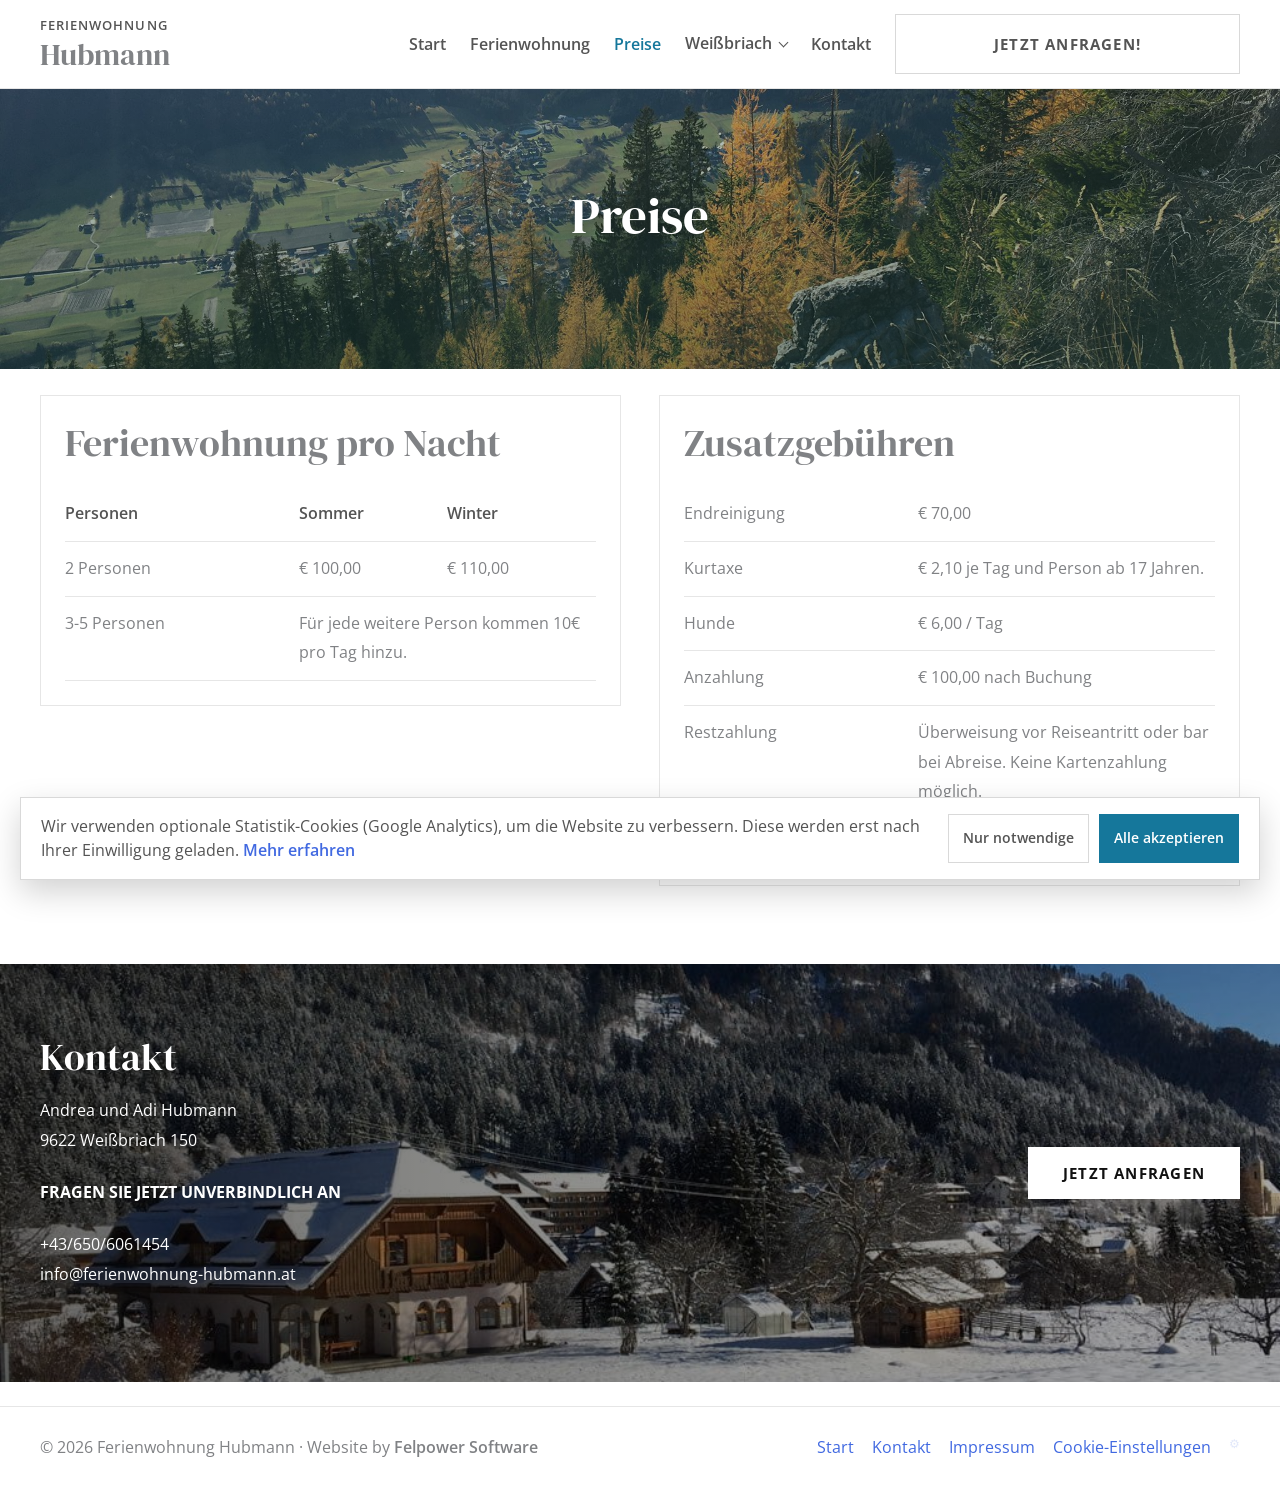
<file: preise/index.html>
<!DOCTYPE html>
<html lang="de">
  <head>
    <meta charset="UTF-8" />
    <meta name="viewport" content="width=device-width, initial-scale=1.0" />
    <title>Preise Ferienwohnung Hubmann in Weißbriach | Sommer & Winter</title>
    <meta
      name="description"
      content="Aktuelle Preise der Ferienwohnung Hubmann in Weißbriach: Sommer- und Winterpreise, Zusatzgebühren, Anzahlung und Zahlungsinformationen."
    />
    <meta name="robots" content="index,follow,max-image-preview:large,max-snippet:-1,max-video-preview:-1" />
    <link rel="canonical" href="https://www.ferienwohnung-hubmann.at/preise/" />
    <meta property="og:title" content="Preise Ferienwohnung Hubmann in Weißbriach | Sommer & Winter" />
    <meta
      property="og:description"
      content="Aktuelle Preise, Zusatzgebühren und Zahlungsinformationen für die Ferienwohnung Hubmann in Weißbriach."
    />
    <meta property="og:type" content="website" />
    <meta property="og:url" content="https://www.ferienwohnung-hubmann.at/preise/" />
    <meta property="og:image" content="https://www.ferienwohnung-hubmann.at/assets/hubmann/summer-8.jpeg" />
    <meta property="og:site_name" content="Ferienwohnung Hubmann" />
    <meta property="og:locale" content="de_AT" />
    <meta name="twitter:card" content="summary_large_image" />
    <meta name="twitter:title" content="Preise Ferienwohnung Hubmann in Weißbriach | Sommer & Winter" />
    <meta
      name="twitter:description"
      content="Aktuelle Preise, Zusatzgebühren und Zahlungsinformationen für die Ferienwohnung Hubmann in Weißbriach."
    />
    <meta name="twitter:image" content="https://www.ferienwohnung-hubmann.at/assets/hubmann/summer-8.jpeg" />
    <link rel="icon" href="../assets/hubmann/favicon.png" />
    <link rel="preconnect" href="https://fonts.googleapis.com" />
    <link rel="preconnect" href="https://fonts.gstatic.com" crossorigin />
    <link
      href="https://fonts.googleapis.com/css2?family=Open+Sans:wght@400;600;700&family=DM+Serif+Display&display=swap"
      rel="stylesheet"
    />
    <link rel="stylesheet" href="../styles.css" />
    <script type="application/ld+json">
      {
        "@context": "https://schema.org",
        "@type": "BreadcrumbList",
        "itemListElement": [
          {
            "@type": "ListItem",
            "position": 1,
            "name": "Start",
            "item": "https://www.ferienwohnung-hubmann.at/"
          },
          {
            "@type": "ListItem",
            "position": 2,
            "name": "Preise",
            "item": "https://www.ferienwohnung-hubmann.at/preise/"
          }
        ]
      }
    </script>
  </head>
  <body>
    <header class="site-header">
      <div class="container nav-shell">
        <a class="brand" href="../">
          <span class="brand-kicker">Ferienwohnung</span>
          <span class="brand-name">Hubmann</span>
        </a>
        <button class="nav-toggle" type="button" aria-expanded="false" aria-controls="site-nav">Menü</button>
        <nav id="site-nav" class="site-nav" aria-label="Hauptnavigation">
          <a href="../">Start</a>
          <a href="../ferienwohnung/">Ferienwohnung</a>
          <a href="./" aria-current="page">Preise</a>
          <div class="nav-group">
            <a class="nav-parent" href="../weisbriach/">Weißbriach</a>
            <div class="nav-dropdown">
              <a href="../weisbriach/">Sommer</a>
              <a href="../winter/">Winter</a>
            </div>
          </div>
          <a href="../kontakt/">Kontakt</a>
        </nav>
        <a class="hero-nav-cta" href="../kontakt/">Jetzt anfragen!</a>
      </div>
    </header>

    <main>
      <section class="page-hero" style="--page-hero-image: url('../assets/hubmann/summer-8.jpeg');">
        <div class="container page-hero-inner">
          <h1>Preise</h1>
        </div>
      </section>

      <section class="section">
        <div class="container pricing-grid">
          <article class="pricing-card">
            <h2>Ferienwohnung pro Nacht</h2>
            <table class="pricing-table">
              <thead>
                <tr><th>Personen</th><th>Sommer</th><th>Winter</th></tr>
              </thead>
              <tbody>
                <tr>
                  <td>2 Personen</td>
                  <td id="price-night-2-summer">€ 100,00</td>
                  <td id="price-night-2-winter">€ 110,00</td>
                </tr>
                <tr>
                  <td>3-5 Personen</td>
                  <td id="price-night-extra" colspan="2">Für jede weitere Person kommen 10€ pro Tag hinzu.</td>
                </tr>
              </tbody>
            </table>
          </article>

          <article class="pricing-card">
            <h2>Zusatzgebühren</h2>
            <table class="pricing-table">
              <tbody>
                <tr><td>Endreinigung</td><td id="price-cleaning">€ 70,00</td></tr>
                <tr><td>Kurtaxe</td><td id="price-city-tax">€ 2,10 je Tag und Person ab 17 Jahren.</td></tr>
                <tr><td>Hunde</td><td id="price-dogs">€ 6,00 / Tag</td></tr>
                <tr><td>Anzahlung</td><td id="price-deposit">€ 100,00 nach Buchung</td></tr>
                <tr><td>Restzahlung</td><td id="price-balance">Überweisung vor Reiseantritt oder bar bei Abreise. Keine Kartenzahlung möglich.</td></tr>
              </tbody>
            </table>
            <p class="price-updated is-hidden" data-price-updated></p>
          </article>
        </div>
      </section>

      <section class="contact-band">
        <div class="container contact-band-inner">
          <div>
            <h2>Kontakt</h2>
            <p>Andrea und Adi Hubmann<br />9622 Weißbriach 150</p>
            <p><strong>FRAGEN SIE JETZT UNVERBINDLICH AN</strong></p>
            <p>
              <a href="tel:+436506061454">+43/650/6061454</a><br />
              <a href="mailto:info@ferienwohnung-hubmann.at">info@ferienwohnung-hubmann.at</a>
            </p>
          </div>
          <div class="contact-band-action">
            <a class="button button-primary" href="../kontakt/">Jetzt anfragen</a>
          </div>
        </div>
      </section>
    </main>

    <footer class="site-footer">
      <div class="container footer-shell">
        <p class="footer-credit">© 2026 Ferienwohnung Hubmann · Website by <a href="https://felpower-software.com/" target="_blank" rel="noopener">Felpower Software</a></p>
        <nav aria-label="Footer">
          <a href="../">Start</a>
          <a href="../kontakt/">Kontakt</a>
          <a href="../privacy-policy/">Impressum</a>
          <a href="#" data-cookie-settings>Cookie-Einstellungen</a>
          <a href="../admin-prices.php" class="admin-link" title="Admin">⚙</a>
        </nav>
      </div>
    </footer>

    <script src="../app.js"></script>
  </body>
</html>
</file>
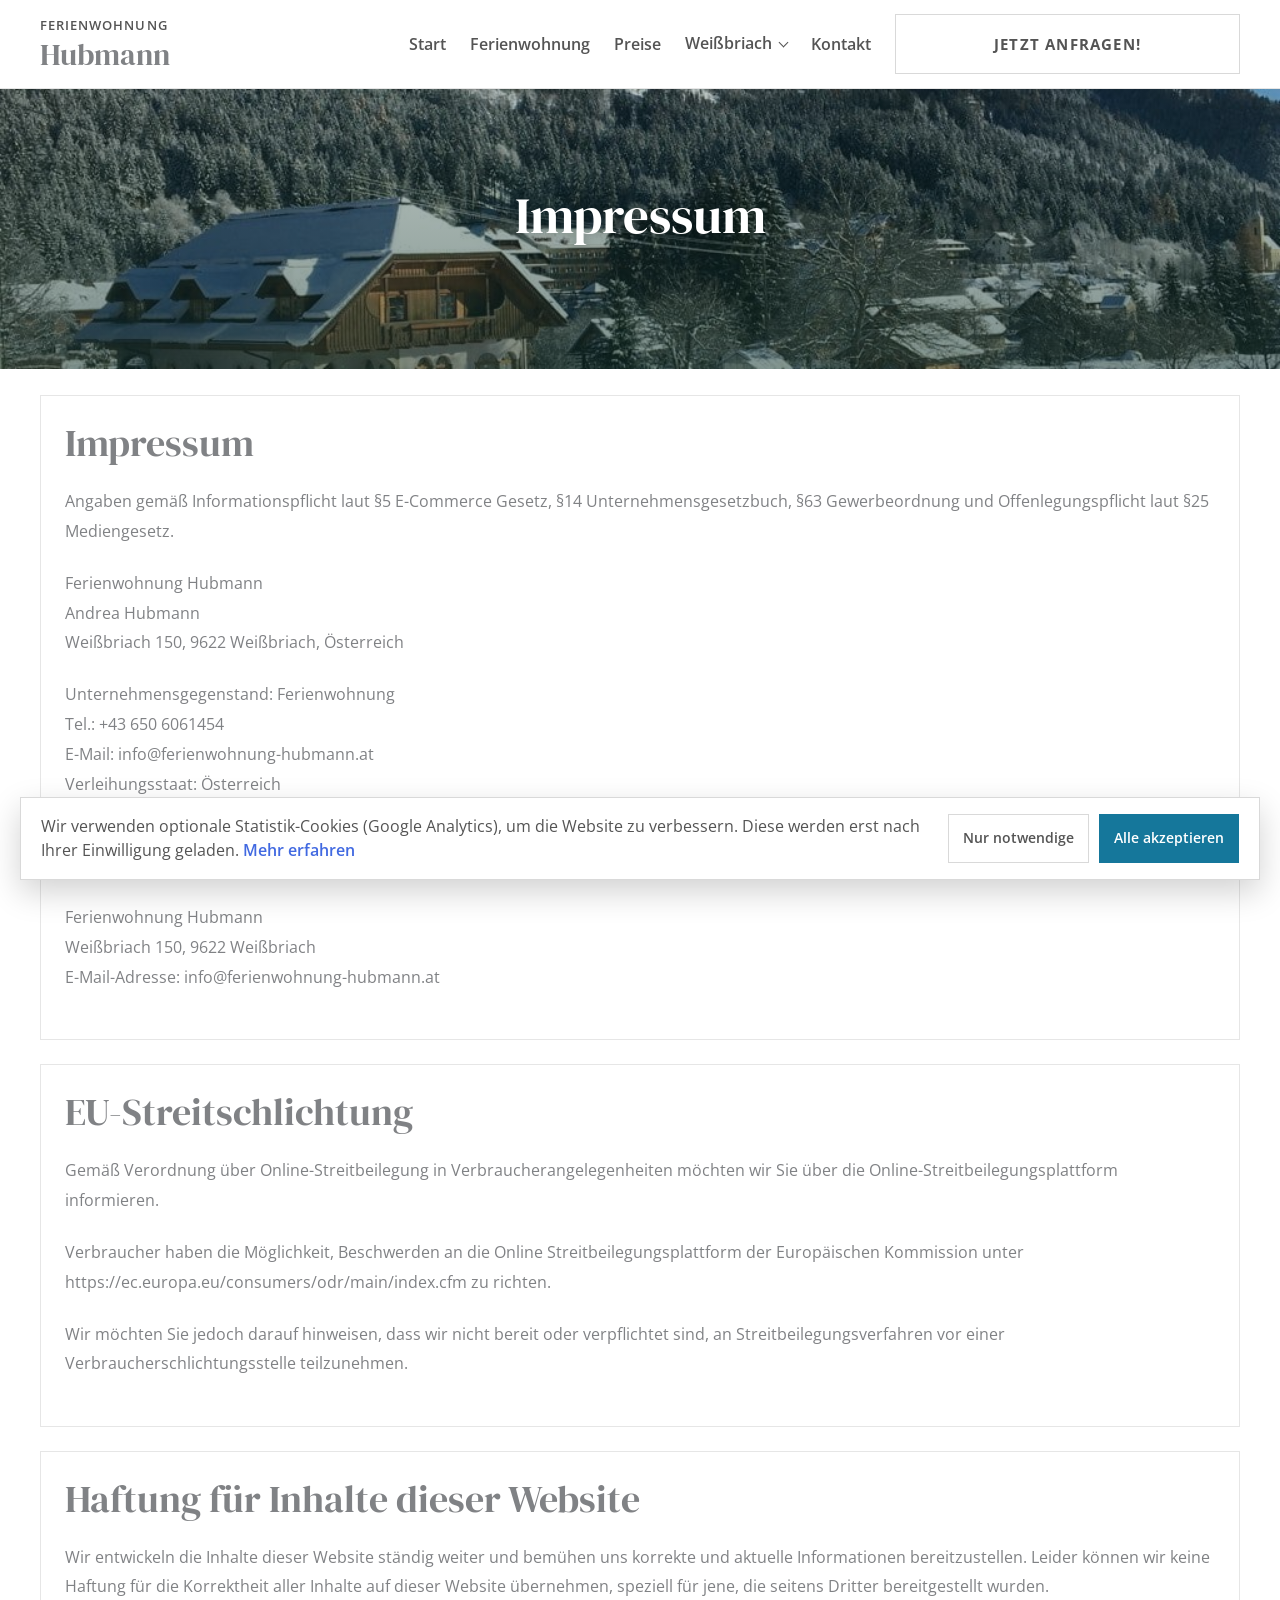
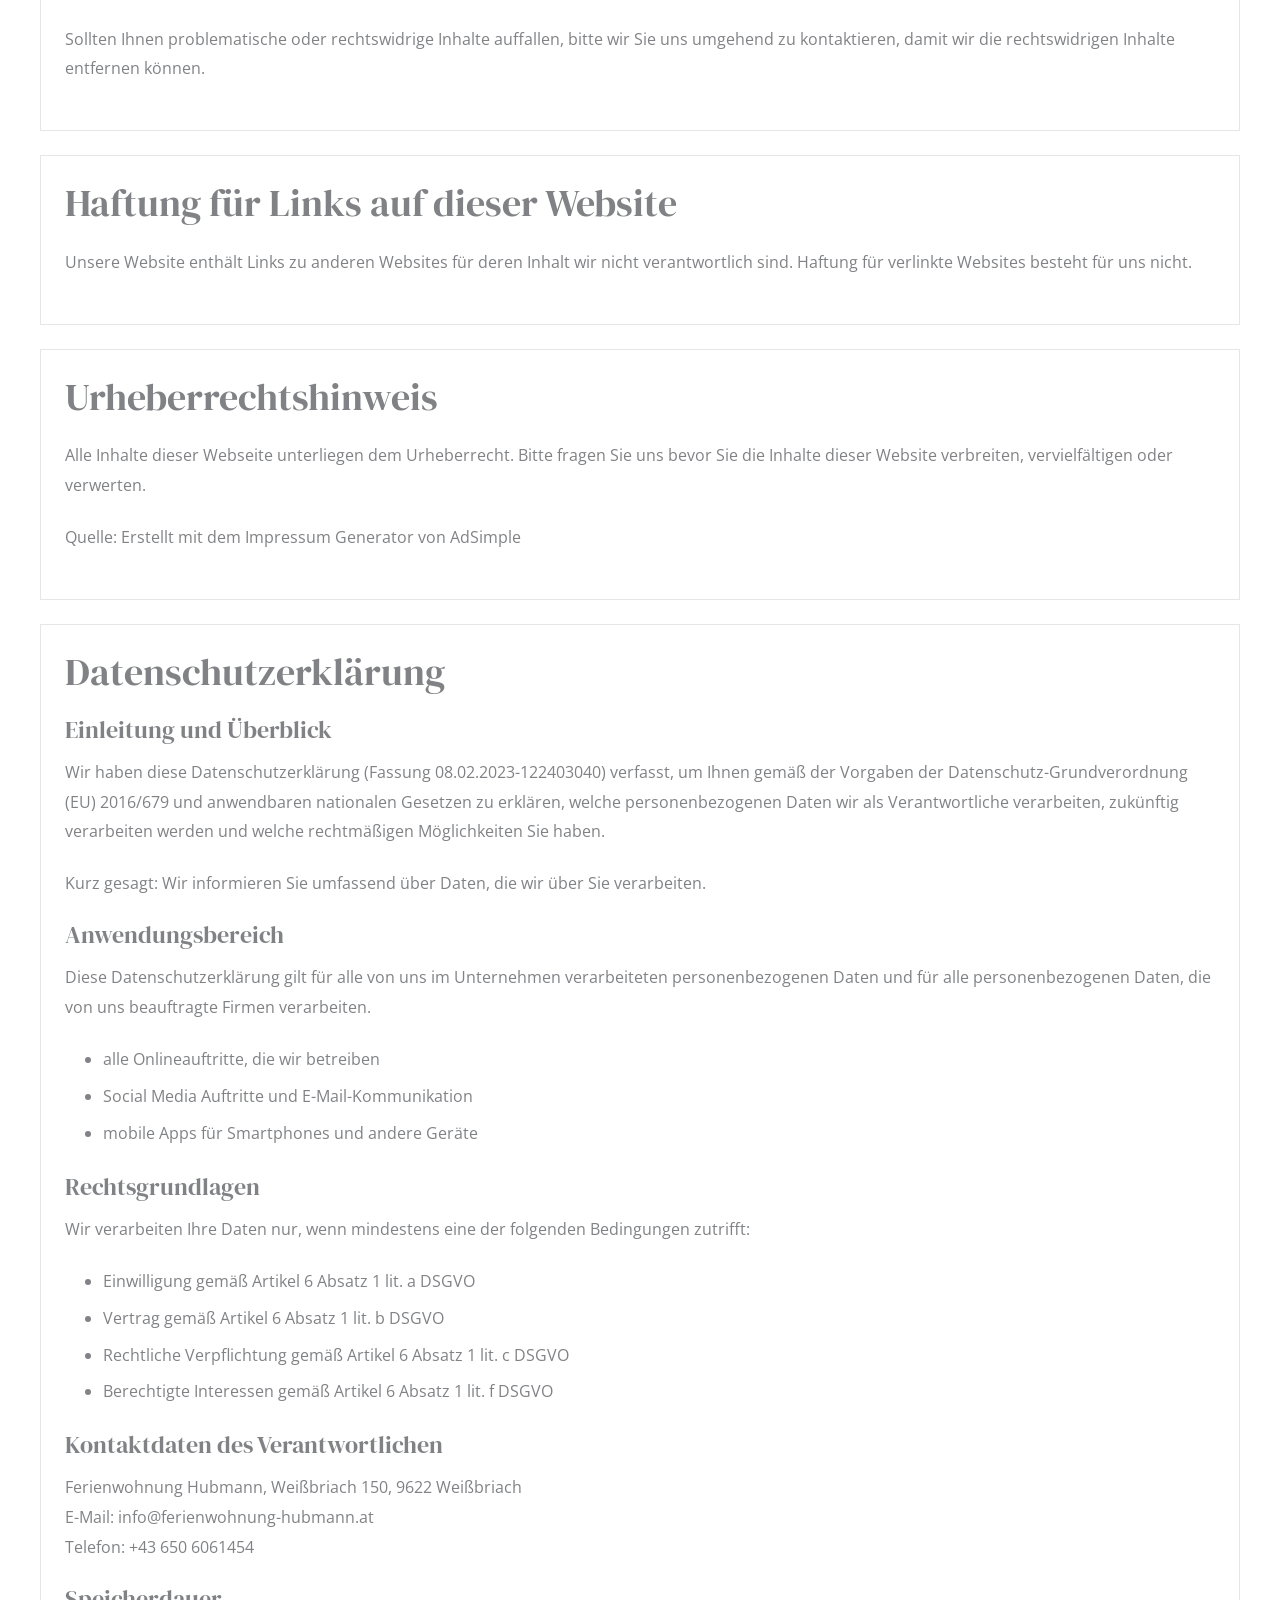
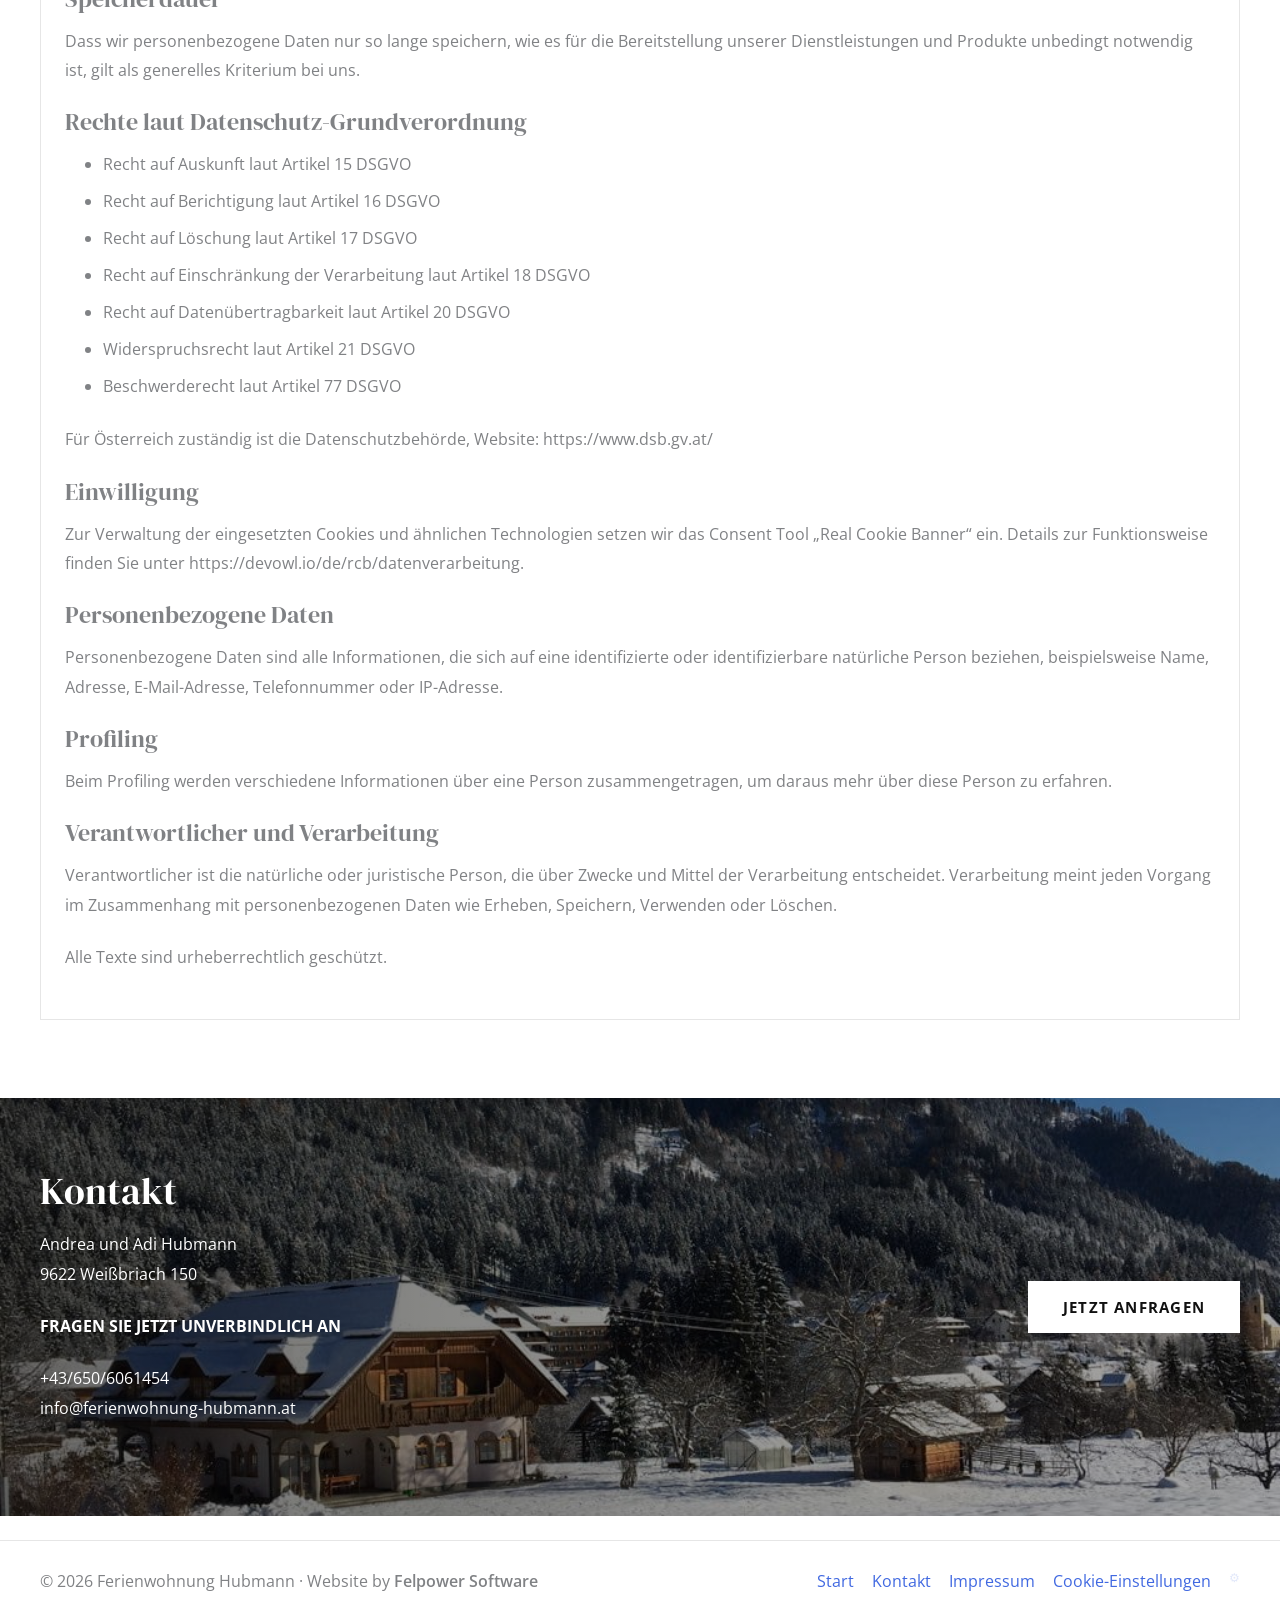
<file: privacy-policy/index.html>
<!DOCTYPE html>
<html lang="de">
  <head>
    <meta charset="UTF-8" />
    <meta name="viewport" content="width=device-width, initial-scale=1.0" />
    <title>Impressum | Ferienwohnung Hubmann</title>
    <meta name="description" content="Impressum und rechtliche Hinweise der Ferienwohnung Hubmann." />
    <meta name="robots" content="noindex,follow" />
    <link rel="canonical" href="https://www.ferienwohnung-hubmann.at/privacy-policy/" />
    <link rel="icon" href="../assets/hubmann/favicon.png" />
    <link rel="preconnect" href="https://fonts.googleapis.com" />
    <link rel="preconnect" href="https://fonts.gstatic.com" crossorigin />
    <link
      href="https://fonts.googleapis.com/css2?family=Open+Sans:wght@400;600;700&family=DM+Serif+Display&display=swap"
      rel="stylesheet"
    />
    <link rel="stylesheet" href="../styles.css" />
  </head>
  <body>
    <header class="site-header">
      <div class="container nav-shell">
        <a class="brand" href="../">
          <span class="brand-kicker">Ferienwohnung</span>
          <span class="brand-name">Hubmann</span>
        </a>
        <button class="nav-toggle" type="button" aria-expanded="false" aria-controls="site-nav">Menü</button>
        <nav id="site-nav" class="site-nav" aria-label="Hauptnavigation">
          <a href="../">Start</a>
          <a href="../ferienwohnung/">Ferienwohnung</a>
          <a href="../preise/">Preise</a>
          <div class="nav-group">
            <a class="nav-parent" href="../weisbriach/">Weißbriach</a>
            <div class="nav-dropdown">
              <a href="../weisbriach/">Sommer</a>
              <a href="../winter/">Winter</a>
            </div>
          </div>
          <a href="../kontakt/">Kontakt</a>
        </nav>
        <a class="hero-nav-cta" href="../kontakt/">Jetzt anfragen!</a>
      </div>
    </header>

    <main>
      <section class="wp-hero" style="--page-hero-image: url('../assets/hubmann/hero.jpg');">
        <div class="container wp-hero-inner">
          <h1>Impressum</h1>
        </div>
      </section>

      <section class="wp-section">
        <div class="container legal-copy">
          <section>
            <h2>Impressum</h2>
            <p>
              Angaben gemäß Informationspflicht laut §5 E-Commerce Gesetz, §14 Unternehmensgesetzbuch,
              §63 Gewerbeordnung und Offenlegungspflicht laut §25 Mediengesetz.
            </p>
            <p>
              Ferienwohnung Hubmann<br />
              Andrea Hubmann<br />
              Weißbriach 150, 9622 Weißbriach, Österreich
            </p>
            <p>
              Unternehmensgegenstand: Ferienwohnung<br />
              Tel.: +43 650 6061454<br />
              E-Mail: info@ferienwohnung-hubmann.at<br />
              Verleihungsstaat: Österreich
            </p>
            <p>
              Kontaktdaten des Verantwortlichen für Datenschutz<br />
              Sollten Sie Fragen zum Datenschutz haben, finden Sie nachfolgend die Kontaktdaten der
              verantwortlichen Person bzw. Stelle:
            </p>
            <p>
              Ferienwohnung Hubmann<br />
              Weißbriach 150, 9622 Weißbriach<br />
              E-Mail-Adresse: info@ferienwohnung-hubmann.at
            </p>
          </section>

          <section>
            <h2>EU-Streitschlichtung</h2>
            <p>
              Gemäß Verordnung über Online-Streitbeilegung in Verbraucherangelegenheiten möchten wir
              Sie über die Online-Streitbeilegungsplattform informieren.
            </p>
            <p>
              Verbraucher haben die Möglichkeit, Beschwerden an die Online Streitbeilegungsplattform
              der Europäischen Kommission unter https://ec.europa.eu/consumers/odr/main/index.cfm zu
              richten.
            </p>
            <p>
              Wir möchten Sie jedoch darauf hinweisen, dass wir nicht bereit oder verpflichtet sind,
              an Streitbeilegungsverfahren vor einer Verbraucherschlichtungsstelle teilzunehmen.
            </p>
          </section>

          <section>
            <h2>Haftung für Inhalte dieser Website</h2>
            <p>
              Wir entwickeln die Inhalte dieser Website ständig weiter und bemühen uns korrekte und
              aktuelle Informationen bereitzustellen. Leider können wir keine Haftung für die
              Korrektheit aller Inhalte auf dieser Website übernehmen, speziell für jene, die seitens
              Dritter bereitgestellt wurden.
            </p>
            <p>
              Sollten Ihnen problematische oder rechtswidrige Inhalte auffallen, bitte wir Sie uns
              umgehend zu kontaktieren, damit wir die rechtswidrigen Inhalte entfernen können.
            </p>
          </section>

          <section>
            <h2>Haftung für Links auf dieser Website</h2>
            <p>
              Unsere Website enthält Links zu anderen Websites für deren Inhalt wir nicht verantwortlich
              sind. Haftung für verlinkte Websites besteht für uns nicht.
            </p>
          </section>

          <section>
            <h2>Urheberrechtshinweis</h2>
            <p>
              Alle Inhalte dieser Webseite unterliegen dem Urheberrecht. Bitte fragen Sie uns bevor
              Sie die Inhalte dieser Website verbreiten, vervielfältigen oder verwerten.
            </p>
            <p>Quelle: Erstellt mit dem Impressum Generator von AdSimple</p>
          </section>

          <section>
            <h2>Datenschutzerklärung</h2>
            <h3>Einleitung und Überblick</h3>
            <p>
              Wir haben diese Datenschutzerklärung (Fassung 08.02.2023-122403040) verfasst, um Ihnen
              gemäß der Vorgaben der Datenschutz-Grundverordnung (EU) 2016/679 und anwendbaren
              nationalen Gesetzen zu erklären, welche personenbezogenen Daten wir als Verantwortliche
              verarbeiten, zukünftig verarbeiten werden und welche rechtmäßigen Möglichkeiten Sie haben.
            </p>
            <p>Kurz gesagt: Wir informieren Sie umfassend über Daten, die wir über Sie verarbeiten.</p>
            <h3>Anwendungsbereich</h3>
            <p>
              Diese Datenschutzerklärung gilt für alle von uns im Unternehmen verarbeiteten
              personenbezogenen Daten und für alle personenbezogenen Daten, die von uns beauftragte
              Firmen verarbeiten.
            </p>
            <ul class="wp-list">
              <li>alle Onlineauftritte, die wir betreiben</li>
              <li>Social Media Auftritte und E-Mail-Kommunikation</li>
              <li>mobile Apps für Smartphones und andere Geräte</li>
            </ul>
            <h3>Rechtsgrundlagen</h3>
            <p>Wir verarbeiten Ihre Daten nur, wenn mindestens eine der folgenden Bedingungen zutrifft:</p>
            <ul class="wp-list">
              <li>Einwilligung gemäß Artikel 6 Absatz 1 lit. a DSGVO</li>
              <li>Vertrag gemäß Artikel 6 Absatz 1 lit. b DSGVO</li>
              <li>Rechtliche Verpflichtung gemäß Artikel 6 Absatz 1 lit. c DSGVO</li>
              <li>Berechtigte Interessen gemäß Artikel 6 Absatz 1 lit. f DSGVO</li>
            </ul>
            <h3>Kontaktdaten des Verantwortlichen</h3>
            <p>
              Ferienwohnung Hubmann, Weißbriach 150, 9622 Weißbriach<br />
              E-Mail: info@ferienwohnung-hubmann.at<br />
              Telefon: +43 650 6061454
            </p>
            <h3>Speicherdauer</h3>
            <p>
              Dass wir personenbezogene Daten nur so lange speichern, wie es für die Bereitstellung
              unserer Dienstleistungen und Produkte unbedingt notwendig ist, gilt als generelles
              Kriterium bei uns.
            </p>
            <h3>Rechte laut Datenschutz-Grundverordnung</h3>
            <ul class="wp-list">
              <li>Recht auf Auskunft laut Artikel 15 DSGVO</li>
              <li>Recht auf Berichtigung laut Artikel 16 DSGVO</li>
              <li>Recht auf Löschung laut Artikel 17 DSGVO</li>
              <li>Recht auf Einschränkung der Verarbeitung laut Artikel 18 DSGVO</li>
              <li>Recht auf Datenübertragbarkeit laut Artikel 20 DSGVO</li>
              <li>Widerspruchsrecht laut Artikel 21 DSGVO</li>
              <li>Beschwerderecht laut Artikel 77 DSGVO</li>
            </ul>
            <p>Für Österreich zuständig ist die Datenschutzbehörde, Website: https://www.dsb.gv.at/</p>
            <h3>Einwilligung</h3>
            <p>
              Zur Verwaltung der eingesetzten Cookies und ähnlichen Technologien setzen wir das
              Consent Tool „Real Cookie Banner“ ein. Details zur Funktionsweise finden Sie unter
              https://devowl.io/de/rcb/datenverarbeitung.
            </p>
            <h3>Personenbezogene Daten</h3>
            <p>
              Personenbezogene Daten sind alle Informationen, die sich auf eine identifizierte oder
              identifizierbare natürliche Person beziehen, beispielsweise Name, Adresse,
              E-Mail-Adresse, Telefonnummer oder IP-Adresse.
            </p>
            <h3>Profiling</h3>
            <p>
              Beim Profiling werden verschiedene Informationen über eine Person zusammengetragen, um
              daraus mehr über diese Person zu erfahren.
            </p>
            <h3>Verantwortlicher und Verarbeitung</h3>
            <p>
              Verantwortlicher ist die natürliche oder juristische Person, die über Zwecke und Mittel
              der Verarbeitung entscheidet. Verarbeitung meint jeden Vorgang im Zusammenhang mit
              personenbezogenen Daten wie Erheben, Speichern, Verwenden oder Löschen.
            </p>
            <p>Alle Texte sind urheberrechtlich geschützt.</p>
          </section>
        </div>
      </section>

      <section class="contact-band">
        <div class="container contact-band-inner">
          <div>
            <h2>Kontakt</h2>
            <p>Andrea und Adi Hubmann<br />9622 Weißbriach 150</p>
            <p><strong>FRAGEN SIE JETZT UNVERBINDLICH AN</strong></p>
            <p>
              <a href="tel:+436506061454">+43/650/6061454</a><br />
              <a href="mailto:info@ferienwohnung-hubmann.at">info@ferienwohnung-hubmann.at</a>
            </p>
          </div>
          <div class="contact-band-action">
            <a class="button button-primary" href="../kontakt/">Jetzt anfragen</a>
          </div>
        </div>
      </section>
    </main>

    <footer class="site-footer">
      <div class="container footer-shell">
        <p class="footer-credit">© 2026 Ferienwohnung Hubmann · Website by <a href="https://felpower-software.com/" target="_blank" rel="noopener">Felpower Software</a></p>
        <nav aria-label="Footer">
          <a href="../">Start</a>
          <a href="../kontakt/">Kontakt</a>
          <a href="./">Impressum</a>
          <a href="#" data-cookie-settings>Cookie-Einstellungen</a>
          <a href="../admin-prices.php" class="admin-link" title="Admin">⚙</a>
        </nav>
      </div>
    </footer>

    <script src="../app.js"></script>
  </body>
</html>
</file>
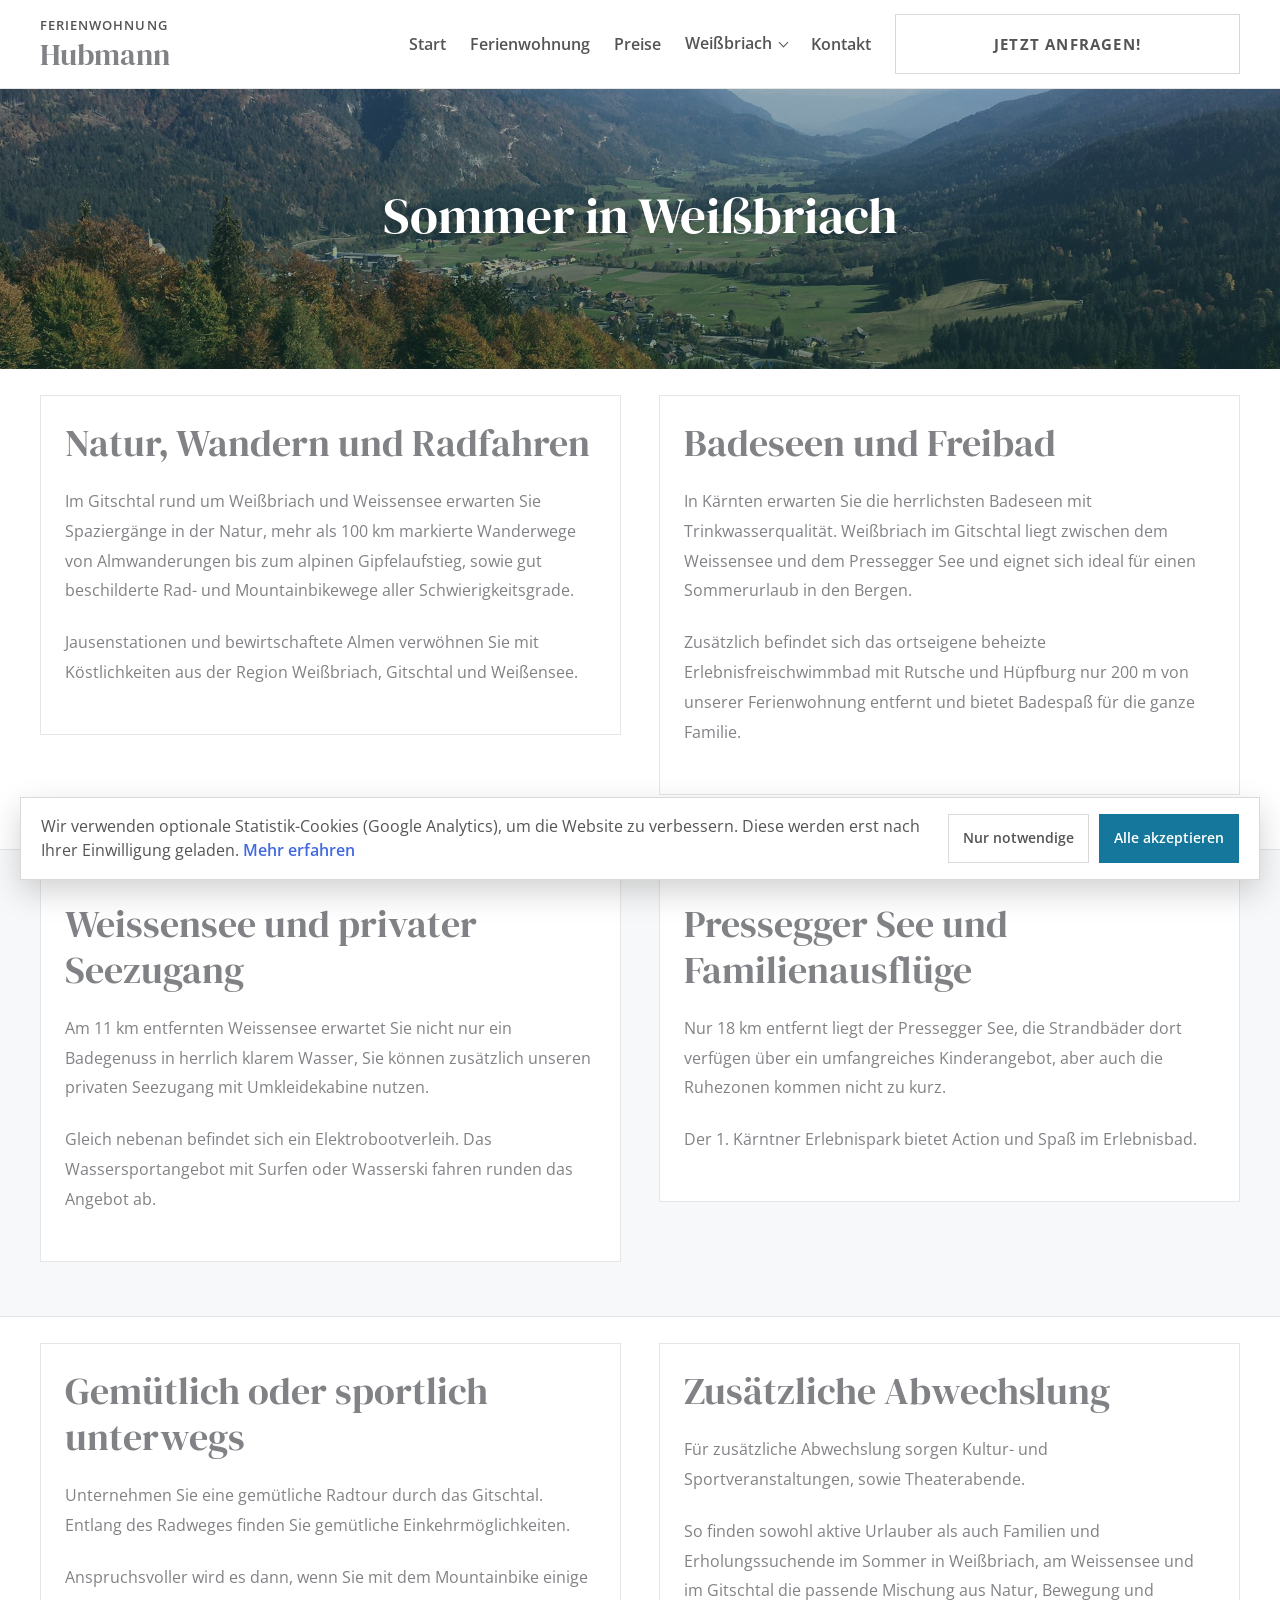
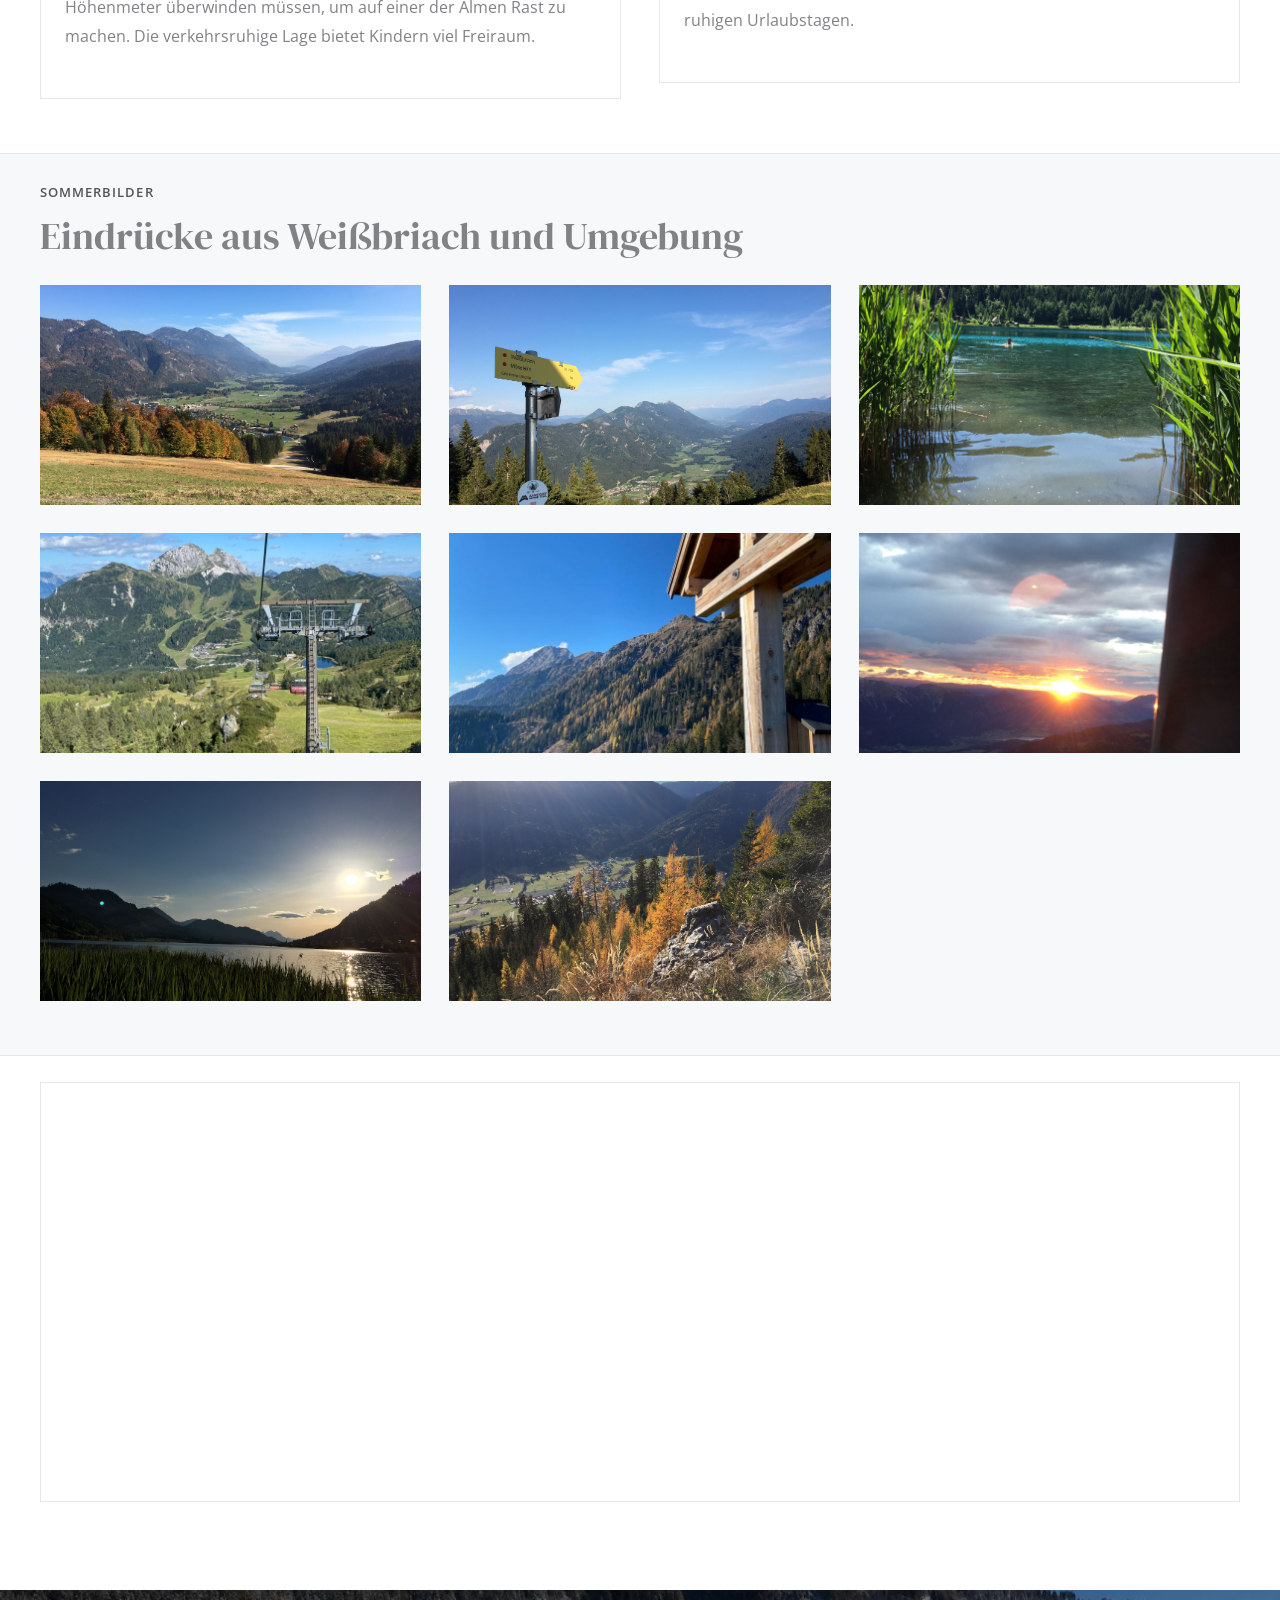
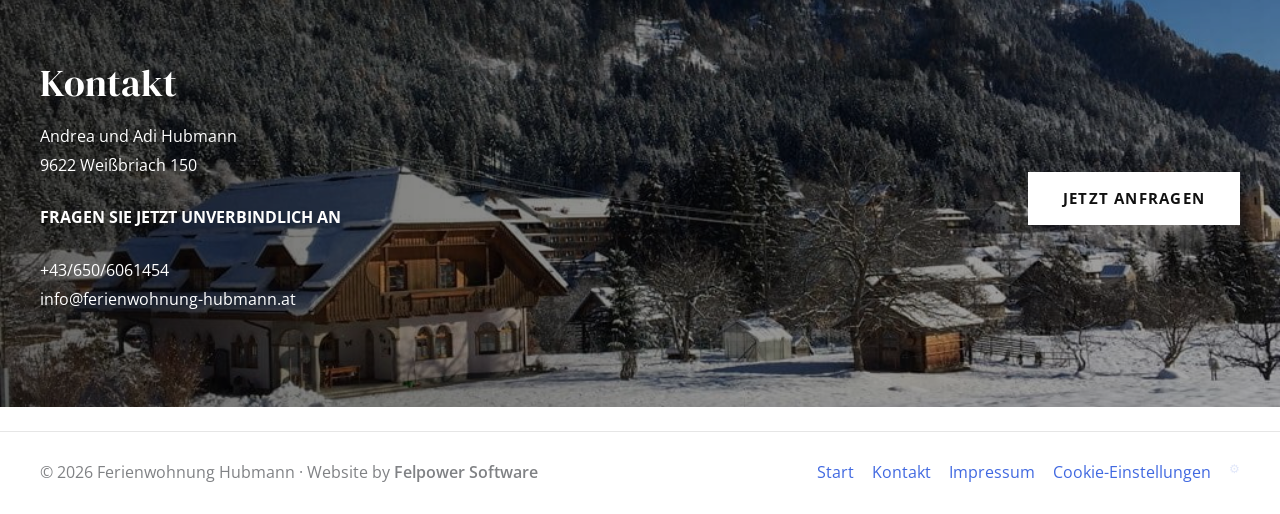
<file: weisbriach/index.html>
<!DOCTYPE html>
<html lang="de">
  <head>
    <meta charset="UTF-8" />
    <meta name="viewport" content="width=device-width, initial-scale=1.0" />
    <title>Sommerurlaub in Weißbriach am Weissensee | Ferienwohnung Hubmann</title>
    <meta
      name="description"
      content="Sommerurlaub in Weißbriach: Wandern, Radfahren, Weissensee, Pressegger See und Badespaß für die ganze Familie."
    />
    <meta name="robots" content="index,follow,max-image-preview:large,max-snippet:-1,max-video-preview:-1" />
    <link rel="canonical" href="https://www.ferienwohnung-hubmann.at/weisbriach/" />
    <meta property="og:title" content="Sommerurlaub in Weißbriach am Weissensee | Ferienwohnung Hubmann" />
    <meta
      property="og:description"
      content="Sommerurlaub im Gitschtal mit Wandern, Radfahren, Badeseen und Nähe zum Weissensee."
    />
    <meta property="og:type" content="website" />
    <meta property="og:url" content="https://www.ferienwohnung-hubmann.at/weisbriach/" />
    <meta property="og:image" content="https://www.ferienwohnung-hubmann.at/assets/hubmann/summer-1.jpeg" />
    <meta property="og:site_name" content="Ferienwohnung Hubmann" />
    <meta property="og:locale" content="de_AT" />
    <meta name="twitter:card" content="summary_large_image" />
    <meta name="twitter:title" content="Sommerurlaub in Weißbriach am Weissensee | Ferienwohnung Hubmann" />
    <meta
      name="twitter:description"
      content="Sommerurlaub im Gitschtal mit Wandern, Radfahren, Badeseen und Nähe zum Weissensee."
    />
    <meta name="twitter:image" content="https://www.ferienwohnung-hubmann.at/assets/hubmann/summer-1.jpeg" />
    <link rel="icon" href="../assets/hubmann/favicon.png" />
    <link rel="preconnect" href="https://fonts.googleapis.com" />
    <link rel="preconnect" href="https://fonts.gstatic.com" crossorigin />
    <link
      href="https://fonts.googleapis.com/css2?family=Open+Sans:wght@400;600;700&family=DM+Serif+Display&display=swap"
      rel="stylesheet"
    />
    <link rel="stylesheet" href="../styles.css" />
    <script type="application/ld+json">
      {
        "@context": "https://schema.org",
        "@type": "BreadcrumbList",
        "itemListElement": [
          {
            "@type": "ListItem",
            "position": 1,
            "name": "Start",
            "item": "https://www.ferienwohnung-hubmann.at/"
          },
          {
            "@type": "ListItem",
            "position": 2,
            "name": "Weißbriach Sommer",
            "item": "https://www.ferienwohnung-hubmann.at/weisbriach/"
          }
        ]
      }
    </script>
  </head>
  <body>
    <header class="site-header">
      <div class="container nav-shell">
        <a class="brand" href="../">
          <span class="brand-kicker">Ferienwohnung</span>
          <span class="brand-name">Hubmann</span>
        </a>
        <button class="nav-toggle" type="button" aria-expanded="false" aria-controls="site-nav">Menü</button>
        <nav id="site-nav" class="site-nav" aria-label="Hauptnavigation">
          <a href="../">Start</a>
          <a href="../ferienwohnung/">Ferienwohnung</a>
          <a href="../preise/">Preise</a>
          <div class="nav-group">
            <a class="nav-parent" href="../weisbriach/">Weißbriach</a>
            <div class="nav-dropdown">
              <a href="./" aria-current="page">Sommer</a>
              <a href="../winter/">Winter</a>
            </div>
          </div>
          <a href="../kontakt/">Kontakt</a>
        </nav>
        <a class="hero-nav-cta" href="../kontakt/">Jetzt anfragen!</a>
      </div>
    </header>

    <main>
      <section class="page-hero" style="--page-hero-image: url('../assets/hubmann/summer-1.jpeg');">
        <div class="container page-hero-inner">
          <h1>Sommer in Weißbriach</h1>
        </div>
      </section>

      <section class="section">
        <div class="container split-grid">
          <article class="info-card">
            <h2>Natur, Wandern und Radfahren</h2>
            <p>
              Im Gitschtal rund um Weißbriach und Weissensee erwarten Sie Spaziergänge in der Natur,
              mehr als 100 km markierte Wanderwege von Almwanderungen bis zum alpinen Gipfelaufstieg,
              sowie gut beschilderte Rad- und Mountainbikewege aller Schwierigkeitsgrade.
            </p>
            <p>
              Jausenstationen und bewirtschaftete Almen verwöhnen Sie mit Köstlichkeiten aus der Region
              Weißbriach, Gitschtal und Weißensee.
            </p>
          </article>
          <article class="info-card">
            <h2>Badeseen und Freibad</h2>
            <p>
              In Kärnten erwarten Sie die herrlichsten Badeseen mit Trinkwasserqualität. Weißbriach
              im Gitschtal liegt zwischen dem Weissensee und dem Pressegger See und eignet sich ideal
              für einen Sommerurlaub in den Bergen.
            </p>
            <p>
              Zusätzlich befindet sich das ortseigene beheizte Erlebnisfreischwimmbad mit Rutsche
              und Hüpfburg nur 200 m von unserer Ferienwohnung entfernt und bietet Badespaß für die ganze Familie.
            </p>
          </article>
        </div>
      </section>

      <section class="section section-soft">
        <div class="container split-grid">
          <article class="info-card">
            <h2>Weissensee und privater Seezugang</h2>
            <p>
              Am 11 km entfernten Weissensee erwartet Sie nicht nur ein Badegenuss in herrlich klarem Wasser,
              Sie können zusätzlich unseren privaten Seezugang mit Umkleidekabine nutzen.
            </p>
            <p>
              Gleich nebenan befindet sich ein Elektrobootverleih. Das Wassersportangebot mit Surfen
              oder Wasserski fahren runden das Angebot ab.
            </p>
          </article>
          <article class="info-card">
            <h2>Pressegger See und Familienausflüge</h2>
            <p>
              Nur 18 km entfernt liegt der Pressegger See, die Strandbäder dort verfügen über ein
              umfangreiches Kinderangebot, aber auch die Ruhezonen kommen nicht zu kurz.
            </p>
            <p>
              Der 1. Kärntner Erlebnispark bietet Action und Spaß im Erlebnisbad.
            </p>
          </article>
        </div>
      </section>

      <section class="section">
        <div class="container split-grid">
          <article class="info-card">
            <h2>Gemütlich oder sportlich unterwegs</h2>
            <p>
              Unternehmen Sie eine gemütliche Radtour durch das Gitschtal. Entlang des Radweges
              finden Sie gemütliche Einkehrmöglichkeiten.
            </p>
            <p>
              Anspruchsvoller wird es dann, wenn Sie mit dem Mountainbike einige Höhenmeter
              überwinden müssen, um auf einer der Almen Rast zu machen. Die verkehrsruhige Lage bietet Kindern viel Freiraum.
            </p>
          </article>
          <article class="info-card">
            <h2>Zusätzliche Abwechslung</h2>
            <p>
              Für zusätzliche Abwechslung sorgen Kultur- und Sportveranstaltungen, sowie Theaterabende.
            </p>
            <p>
              So finden sowohl aktive Urlauber als auch Familien und Erholungssuchende im Sommer in Weißbriach,
              am Weissensee und im Gitschtal die passende Mischung aus Natur, Bewegung und ruhigen Urlaubstagen.
            </p>
          </article>
        </div>
      </section>

      <section class="section section-soft">
        <div class="container">
          <div class="section-heading">
            <p class="eyebrow">Sommerbilder</p>
            <h2>Eindrücke aus Weißbriach und Umgebung</h2>
          </div>
          <div class="gallery-grid">
            <img src="../assets/hubmann/summer-1.jpeg" alt="Gitschtal im Sommer mit Blick von der Skipiste aus" />
            <img src="../assets/hubmann/summer-2.jpeg" alt="Blick auf Weißbriach vom Wanderweg" />
            <img src="../assets/hubmann/summer-3.jpeg" alt="Weissensee privater Seezugang vom Seeeingang aus gesehen" />
            <img src="../assets/hubmann/summer-4.jpeg" alt="Nassfeld" />
            <img src="../assets/hubmann/summer-5.jpeg" alt="Napalalm" />
            <img src="../assets/hubmann/summer-6.jpeg" alt="Sonnenuntergang vom Berg" />
            <img src="../assets/hubmann/summer-7.jpeg" alt="Weissensee privater Seezugang" />
            <img src="../assets/hubmann/summer-8.jpeg" alt="Wandern in der Region" />
          </div>
        </div>
      </section>

      <section class="section">
        <div class="container">
          <iframe
            class="map-frame"
            loading="lazy"
            src="https://maps.google.com/maps?q=46.7141111,13.3218889&t=m&z=15&output=embed"
            title="Karte zu 46°42'50.8&quot;N 13°19'18.8&quot;E"
          ></iframe>
        </div>
      </section>

      <section class="contact-band">
        <div class="container contact-band-inner">
          <div>
            <h2>Kontakt</h2>
            <p>Andrea und Adi Hubmann<br />9622 Weißbriach 150</p>
            <p><strong>FRAGEN SIE JETZT UNVERBINDLICH AN</strong></p>
            <p>
              <a href="tel:+436506061454">+43/650/6061454</a><br />
              <a href="mailto:info@ferienwohnung-hubmann.at">info@ferienwohnung-hubmann.at</a>
            </p>
          </div>
          <div class="contact-band-action">
            <a class="button button-primary" href="../kontakt/">Jetzt anfragen</a>
          </div>
        </div>
      </section>
    </main>

    <footer class="site-footer">
      <div class="container footer-shell">
        <p class="footer-credit">© 2026 Ferienwohnung Hubmann · Website by <a href="https://felpower-software.com/" target="_blank" rel="noopener">Felpower Software</a></p>
        <nav aria-label="Footer">
          <a href="../">Start</a>
          <a href="../kontakt/">Kontakt</a>
          <a href="../privacy-policy/">Impressum</a>
          <a href="#" data-cookie-settings>Cookie-Einstellungen</a>
          <a href="../admin-prices.php" class="admin-link" title="Admin">⚙</a>
        </nav>
      </div>
    </footer>

    <script src="../app.js"></script>
  </body>
</html>
</file>
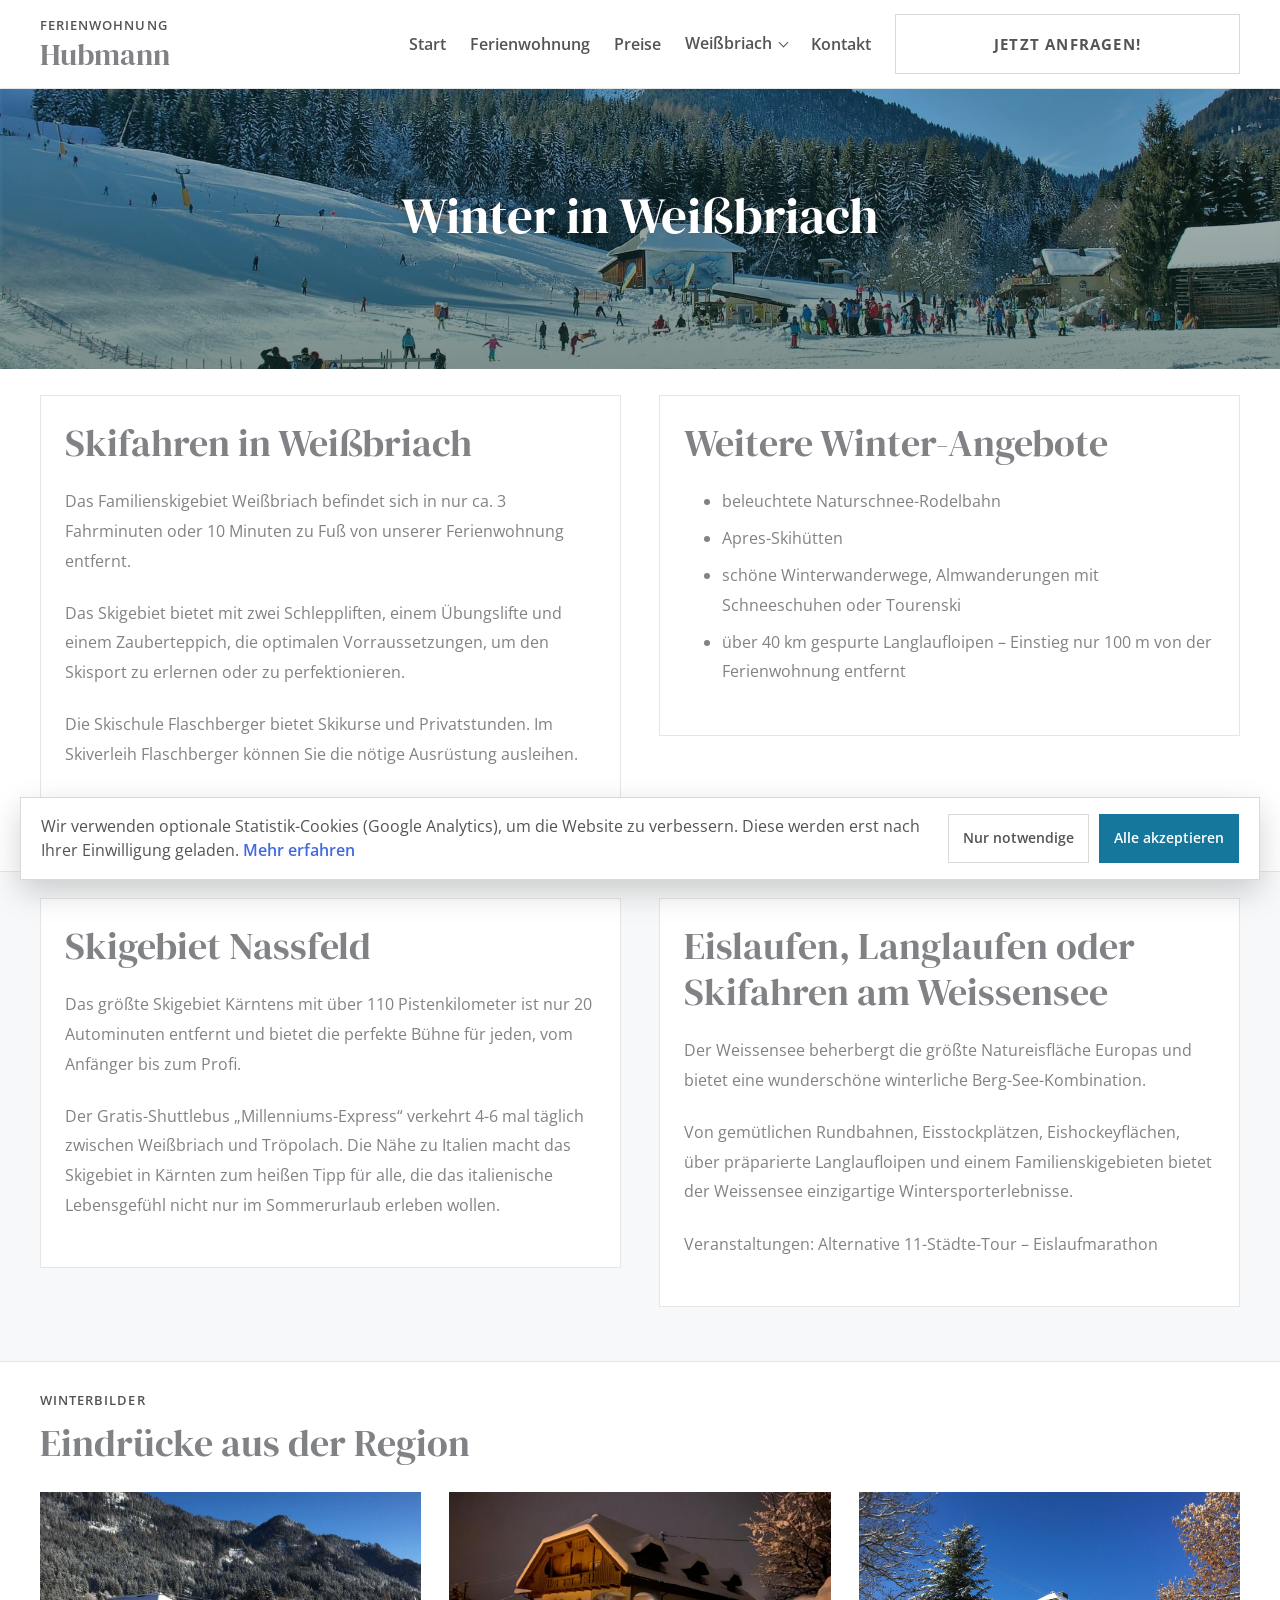
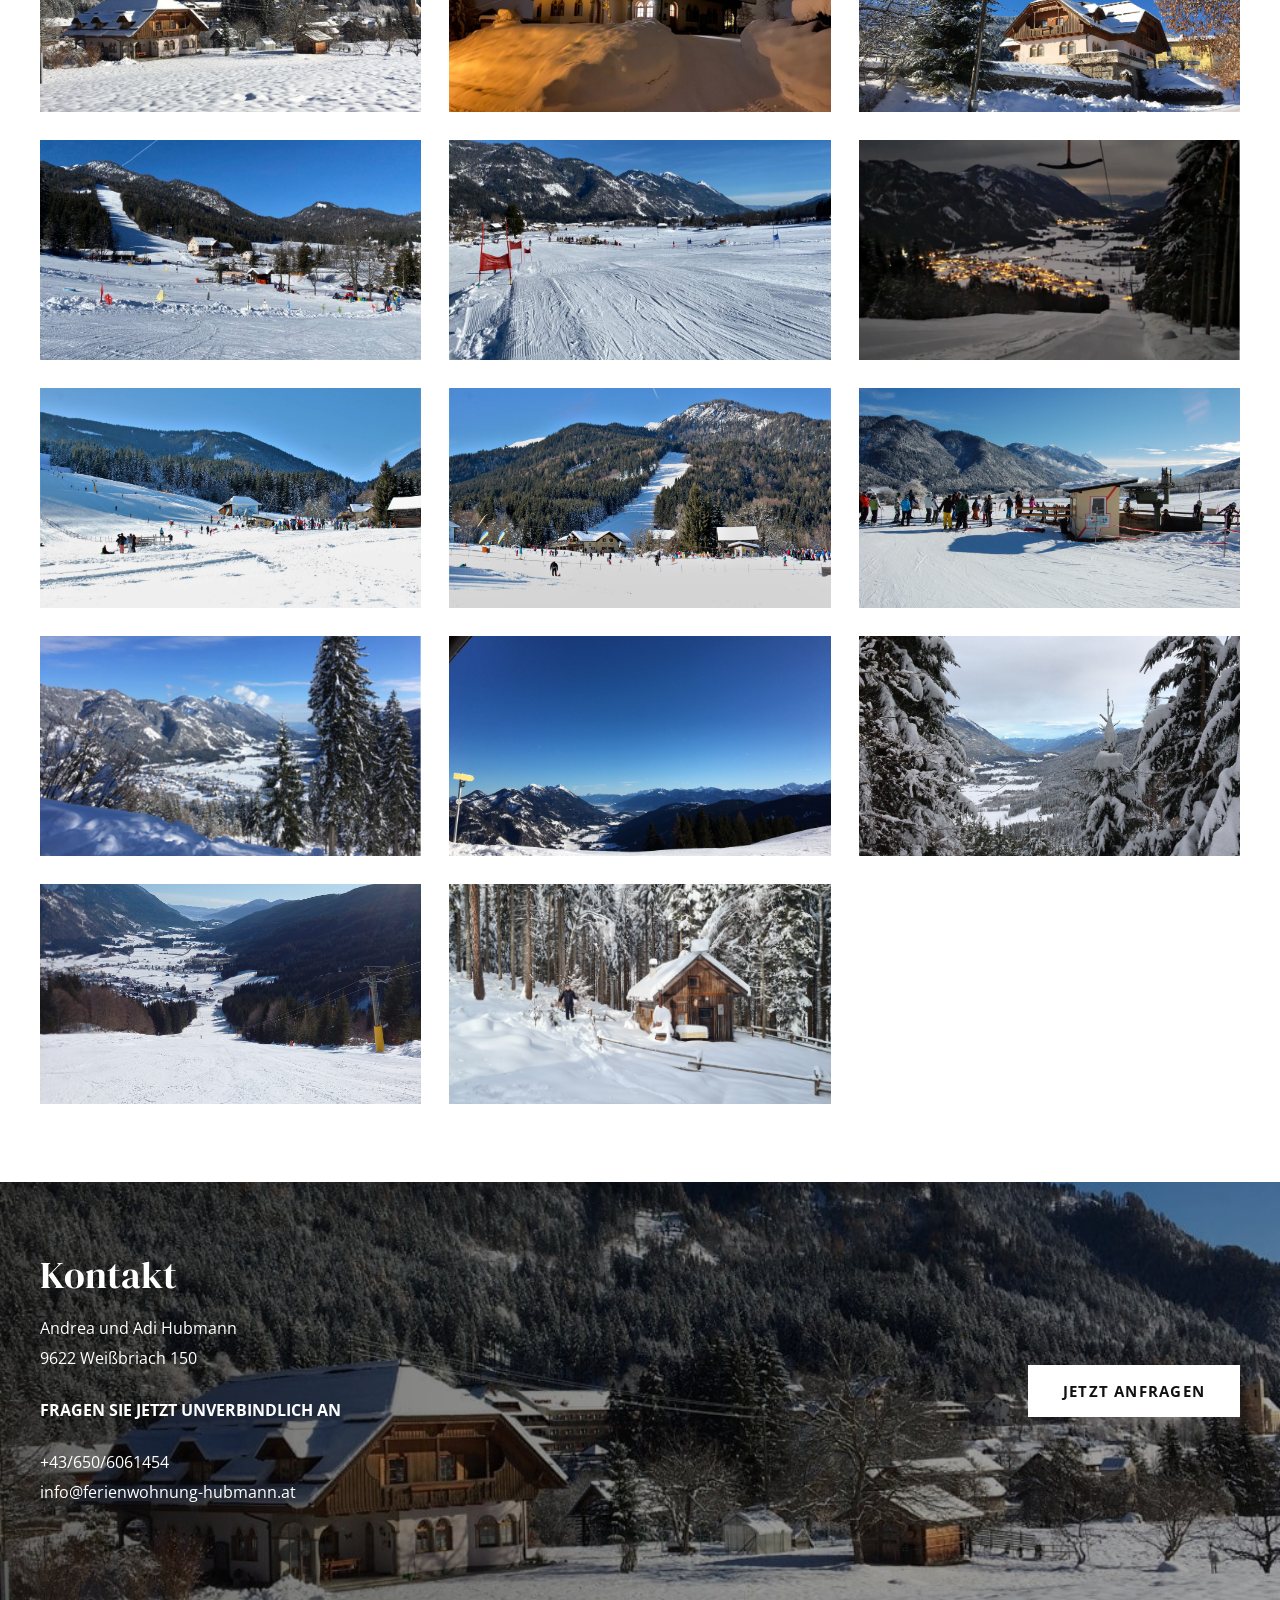
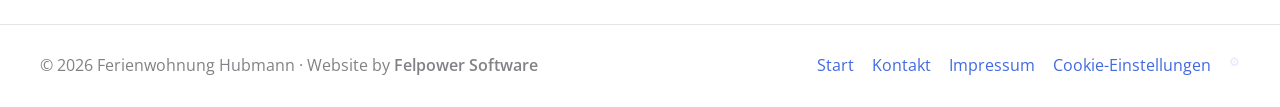
<file: winter/index.html>
<!DOCTYPE html>
<html lang="de">
  <head>
    <meta charset="UTF-8" />
    <meta name="viewport" content="width=device-width, initial-scale=1.0" />
    <title>Winterurlaub in Weißbriach nahe Nassfeld | Ferienwohnung Hubmann</title>
    <meta
      name="description"
      content="Winterurlaub in Weißbriach mit Familienskigebiet, Loipe, Winterwanderwegen und Nähe zum Nassfeld."
    />
    <meta name="robots" content="index,follow,max-image-preview:large,max-snippet:-1,max-video-preview:-1" />
    <link rel="canonical" href="https://www.ferienwohnung-hubmann.at/winter/" />
    <meta property="og:title" content="Winterurlaub in Weißbriach nahe Nassfeld | Ferienwohnung Hubmann" />
    <meta
      property="og:description"
      content="Winterurlaub im Gitschtal mit Skigebiet Weißbriach, Langlauf, Winterwandern und Nähe zum Nassfeld."
    />
    <meta property="og:type" content="website" />
    <meta property="og:url" content="https://www.ferienwohnung-hubmann.at/winter/" />
    <meta property="og:image" content="https://www.ferienwohnung-hubmann.at/assets/hubmann/winter-7.jpg" />
    <meta property="og:site_name" content="Ferienwohnung Hubmann" />
    <meta property="og:locale" content="de_AT" />
    <meta name="twitter:card" content="summary_large_image" />
    <meta name="twitter:title" content="Winterurlaub in Weißbriach nahe Nassfeld | Ferienwohnung Hubmann" />
    <meta
      name="twitter:description"
      content="Winterurlaub im Gitschtal mit Skigebiet Weißbriach, Langlauf, Winterwandern und Nähe zum Nassfeld."
    />
    <meta name="twitter:image" content="https://www.ferienwohnung-hubmann.at/assets/hubmann/winter-7.jpg" />
    <link rel="icon" href="../assets/hubmann/favicon.png" />
    <link rel="preconnect" href="https://fonts.googleapis.com" />
    <link rel="preconnect" href="https://fonts.gstatic.com" crossorigin />
    <link
      href="https://fonts.googleapis.com/css2?family=Open+Sans:wght@400;600;700&family=DM+Serif+Display&display=swap"
      rel="stylesheet"
    />
    <link rel="stylesheet" href="../styles.css" />
    <script type="application/ld+json">
      {
        "@context": "https://schema.org",
        "@type": "BreadcrumbList",
        "itemListElement": [
          {
            "@type": "ListItem",
            "position": 1,
            "name": "Start",
            "item": "https://www.ferienwohnung-hubmann.at/"
          },
          {
            "@type": "ListItem",
            "position": 2,
            "name": "Weißbriach Winter",
            "item": "https://www.ferienwohnung-hubmann.at/winter/"
          }
        ]
      }
    </script>
  </head>
  <body>
    <header class="site-header">
      <div class="container nav-shell">
        <a class="brand" href="../">
          <span class="brand-kicker">Ferienwohnung</span>
          <span class="brand-name">Hubmann</span>
        </a>
        <button class="nav-toggle" type="button" aria-expanded="false" aria-controls="site-nav">Menü</button>
        <nav id="site-nav" class="site-nav" aria-label="Hauptnavigation">
          <a href="../">Start</a>
          <a href="../ferienwohnung/">Ferienwohnung</a>
          <a href="../preise/">Preise</a>
          <div class="nav-group">
            <a class="nav-parent" href="../weisbriach/">Weißbriach</a>
            <div class="nav-dropdown">
              <a href="../weisbriach/">Sommer</a>
              <a href="./" aria-current="page">Winter</a>
            </div>
          </div>
          <a href="../kontakt/">Kontakt</a>
        </nav>
        <a class="hero-nav-cta" href="../kontakt/">Jetzt anfragen!</a>
      </div>
    </header>

    <main>
      <section class="page-hero" style="--page-hero-image: url('../assets/hubmann/winter-7.jpg');">
        <div class="container page-hero-inner">
          <h1>Winter in Weißbriach</h1>
        </div>
      </section>

      <section class="section">
        <div class="container split-grid">
          <article class="info-card">
            <h2>Skifahren in Weißbriach</h2>
            <p>
              Das Familienskigebiet Weißbriach befindet sich in nur ca. 3 Fahrminuten oder 10 Minuten
              zu Fuß von unserer Ferienwohnung entfernt.
            </p>
            <p>
              Das Skigebiet bietet mit zwei Schleppliften, einem Übungslifte und einem Zauberteppich,
              die optimalen Vorraussetzungen, um den Skisport zu erlernen oder zu perfektionieren.
            </p>
            <p>
              Die Skischule Flaschberger bietet Skikurse und Privatstunden. Im Skiverleih Flaschberger
              können Sie die nötige Ausrüstung ausleihen.
            </p>
          </article>
          <article class="info-card">
            <h2>Weitere Winter-Angebote</h2>
            <ul class="bullet-list">
              <li>beleuchtete Naturschnee-Rodelbahn</li>
              <li>Apres-Skihütten</li>
              <li>schöne Winterwanderwege, Almwanderungen mit Schneeschuhen oder Tourenski</li>
              <li>über 40 km gespurte Langlaufloipen – Einstieg nur 100 m von der Ferienwohnung entfernt</li>
            </ul>
          </article>
        </div>
      </section>

      <section class="section section-soft">
        <div class="container split-grid">
          <article class="info-card">
            <h2>Skigebiet Nassfeld</h2>
            <p>
              Das größte Skigebiet Kärntens mit über 110 Pistenkilometer ist nur 20 Autominuten entfernt
              und bietet die perfekte Bühne für jeden, vom Anfänger bis zum Profi.
            </p>
            <p>
              Der Gratis-Shuttlebus „Millenniums-Express“ verkehrt 4-6 mal täglich zwischen Weißbriach
              und Tröpolach. Die Nähe zu Italien macht das Skigebiet in Kärnten zum heißen Tipp für alle,
              die das italienische Lebensgefühl nicht nur im Sommerurlaub erleben wollen.
            </p>
          </article>
          <article class="info-card">
            <h2>Eislaufen, Langlaufen oder Skifahren am Weissensee</h2>
            <p>
              Der Weissensee beherbergt die größte Natureisfläche Europas und bietet eine wunderschöne
              winterliche Berg-See-Kombination.
            </p>
            <p>
              Von gemütlichen Rundbahnen, Eisstockplätzen, Eishockeyflächen, über präparierte Langlaufloipen
              und einem Familienskigebieten bietet der Weissensee einzigartige Wintersporterlebnisse.
            </p>
            <p>Veranstaltungen: Alternative 11-Städte-Tour – Eislaufmarathon</p>
          </article>
        </div>
      </section>

      <section class="section">
        <div class="container">
          <div class="section-heading">
            <p class="eyebrow">Winterbilder</p>
            <h2>Eindrücke aus der Region</h2>
          </div>
          <div class="gallery-grid">
            <img src="../assets/hubmann/winter-1.jpg" alt="Die Unterkunft im Winter von der Feldseite" />
            <img src="../assets/hubmann/winter-2.jpeg" alt="Die Unterkunft im Winter" />
            <img src="../assets/hubmann/winter-3.jpeg" alt="Die Unterkunft im Winter von der Straßenseite aus" />
            <img src="../assets/hubmann/winter-4.jpeg" alt="Skipiste Weißbriach" />
            <img src="../assets/hubmann/winter-5.jpeg" alt="Skipiste Weißbriach" />
            <img src="../assets/hubmann/winter-6.png" alt="Skilift Weißbriach in der Nacht" />
            <img src="../assets/hubmann/winter-7.jpg" alt="Skilift Weißbriach" />
            <img src="../assets/hubmann/winter-8.jpg" alt="Skilift Weißbriach" />
            <img src="../assets/hubmann/winter-9.jpg" alt="Skilift Weißbriach Tellerlift im Tal" />
            <img src="../assets/hubmann/winter-10.png" alt="Gitschtal im Winter" />
            <img src="../assets/hubmann/winter-11.jpeg" alt="Blick auf Weißbriach von der Napalalm aus" />
            <img src="../assets/hubmann/winter-12.jpeg" alt="Gitschtal im Winter mit Blick durch die Wälder" />
            <img src="../assets/hubmann/winter-13.jpeg" alt="Skipiste Weißbriach" />
            <img src="../assets/hubmann/winter-14.jpeg" alt="Wandern im Winter" />
          </div>
        </div>
      </section>

      <section class="contact-band">
        <div class="container contact-band-inner">
          <div>
            <h2>Kontakt</h2>
            <p>Andrea und Adi Hubmann<br />9622 Weißbriach 150</p>
            <p><strong>FRAGEN SIE JETZT UNVERBINDLICH AN</strong></p>
            <p>
              <a href="tel:+436506061454">+43/650/6061454</a><br />
              <a href="mailto:info@ferienwohnung-hubmann.at">info@ferienwohnung-hubmann.at</a>
            </p>
          </div>
          <div class="contact-band-action">
            <a class="button button-primary" href="../kontakt/">Jetzt anfragen</a>
          </div>
        </div>
      </section>
    </main>

    <footer class="site-footer">
      <div class="container footer-shell">
        <p class="footer-credit">© 2026 Ferienwohnung Hubmann · Website by <a href="https://felpower-software.com/" target="_blank" rel="noopener">Felpower Software</a></p>
        <nav aria-label="Footer">
          <a href="../">Start</a>
          <a href="../kontakt/">Kontakt</a>
          <a href="../privacy-policy/">Impressum</a>
          <a href="#" data-cookie-settings>Cookie-Einstellungen</a>
          <a href="../admin-prices.php" class="admin-link" title="Admin">⚙</a>
        </nav>
      </div>
    </footer>

    <script src="../app.js"></script>
  </body>
</html>
</file>
<file: styles.css>
:root {
  --ast-container: min(1200px, calc(100vw - 40px));
  --ast-text: #808285;
  --ast-text-dark: #545454;
  --ast-heading: #808285;
  --ast-link: #4169e1;
  --ast-link-hover: #191970;
  --ast-accent: #15779b;
  --ast-accent-hover: #11607d;
  --ast-border: #e6e6e6;
  --ast-border-strong: #d9d9d9;
  --ast-surface: #ffffff;
  --ast-surface-soft: #f7f8f9;
  --ast-shadow: 0 6px 18px rgba(0, 0, 0, 0.06);
}

*,
*::before,
*::after {
  box-sizing: border-box;
}

html {
  scroll-behavior: smooth;
}

body {
  margin: 0;
  color: var(--ast-text);
  background: #ffffff;
  font-family: "Open Sans", Arial, Helvetica, sans-serif;
  font-size: 16px;
  font-style: normal;
  font-weight: 400;
  line-height: 1.8571428571;
  -webkit-font-smoothing: antialiased;
  -moz-osx-font-smoothing: grayscale;
  overflow-x: hidden;
}

img {
  display: block;
  max-width: 100%;
  height: auto;
  border: 0;
  vertical-align: middle;
}

a {
  color: var(--ast-link);
  text-decoration: none;
  transition: color 0.2s linear, background-color 0.2s linear, border-color 0.2s linear;
}

a:hover,
a:focus {
  color: var(--ast-link-hover);
}

p {
  margin: 0 0 1.4em;
}

ul,
ol {
  margin: 0 0 1.5em 1.25em;
  padding: 0;
}

li {
  margin-bottom: 0.45em;
}

h1,
h2,
h3,
h4 {
  margin: 0 0 0.55em;
  color: var(--ast-heading);
  font-family: "DM Serif Display", Georgia, serif;
  font-style: normal;
  font-weight: 400;
  line-height: 1.2;
}

h1 {
  font-size: clamp(2.1rem, 4vw, 3.2rem);
}

h2 {
  font-size: clamp(1.8rem, 3vw, 2.5rem);
}

h3 {
  font-size: 1.5rem;
}

.container {
  width: var(--ast-container);
  margin: 0 auto;
}

.site-header {
  position: sticky;
  top: 0;
  z-index: 50;
  background: rgba(255, 255, 255, 0.96);
  border-bottom: 1px solid var(--ast-border);
  transition: background-color 180ms ease, border-color 180ms ease, box-shadow 180ms ease;
}

.hero-nav-cta {
  display: inline-flex;
  align-items: center;
  justify-content: center;
  min-width: 0;
  padding: 15px 26px;
  border: 1px solid var(--ast-border-strong);
  background: #ffffff;
  color: var(--ast-text-dark);
  font-size: 0.95rem;
  font-weight: 700;
  letter-spacing: 0.08em;
  white-space: nowrap;
  text-transform: uppercase;
}

.hero-nav-cta:hover,
.hero-nav-cta:focus {
  color: var(--ast-accent);
  background: #ffffff;
  border-color: var(--ast-accent);
}

.nav-shell,
.footer-shell {
  display: flex;
  align-items: center;
  justify-content: space-between;
  gap: 24px;
}

.nav-shell {
  min-height: 88px;
}

.brand {
  display: inline-flex;
  flex-direction: column;
  line-height: 1.1;
  color: var(--ast-heading);
}

.brand:hover,
.brand:focus {
  color: var(--ast-heading);
}

.brand-kicker,
.eyebrow {
  display: block;
  margin-bottom: 8px;
  color: var(--ast-text-dark);
  font-size: 0.82rem;
  font-weight: 600;
  letter-spacing: 0.08em;
  text-transform: uppercase;
}

.brand-name {
  font-family: "DM Serif Display", Georgia, serif;
  font-size: 1.9rem;
  line-height: 1;
}

.site-nav {
  display: flex;
  align-items: center;
  gap: 24px;
}

.site-nav a,
.nav-parent {
  color: var(--ast-text-dark);
  font-size: 0.97rem;
  font-weight: 600;
}

.site-nav a:hover,
.site-nav a:focus,
.site-nav a[aria-current="page"],
.nav-parent:hover,
.nav-parent:focus {
  color: var(--ast-accent);
}

.nav-group {
  position: relative;
}

.nav-parent {
  display: inline-flex;
  align-items: center;
  gap: 8px;
}

.nav-parent::after {
  content: "";
  display: inline-block;
  width: 7px;
  height: 7px;
  margin-top: -3px;
  border-right: 1.5px solid currentColor;
  border-bottom: 1.5px solid currentColor;
  transform: rotate(45deg);
}

.nav-dropdown {
  position: absolute;
  top: 100%;
  left: 0;
  min-width: 190px;
  display: none;
  padding: 10px 0 0;
  background: var(--ast-surface);
  border: 1px solid var(--ast-border);
  box-shadow: var(--ast-shadow);
}

.nav-dropdown a {
  display: block;
  padding: 8px 18px;
  white-space: nowrap;
}

.nav-group:hover .nav-dropdown,
.nav-group:focus-within .nav-dropdown,
.nav-dropdown.is-open {
  display: block;
}

.nav-toggle {
  display: none;
  border: 1px solid var(--ast-border-strong);
  background: #ffffff;
  color: var(--ast-text-dark);
  padding: 10px 14px;
  font: inherit;
  font-size: 0.95rem;
  font-weight: 600;
  text-indent: -9999px;
  overflow: hidden;
  white-space: nowrap;
  position: relative;
}

.wp-hero,
.page-hero {
  position: relative;
  display: flex;
  align-items: center;
  min-height: clamp(180px, 22vw, 280px);
  padding: 0;
  background:
    linear-gradient(180deg, rgba(16, 52, 47, 0.28) 0%, rgba(16, 52, 47, 0.52) 100%),
    var(--page-hero-image, url("./assets/hubmann/home-hero.jpg")) center center / cover no-repeat;
  color: #ffffff;
}

.wp-hero-inner,
.page-hero-inner {
  width: 100%;
  padding: 42px 0 40px;
  text-align: center;
}

.wp-hero-inner .eyebrow,
.page-hero-inner .eyebrow {
  color: rgba(255, 255, 255, 0.84);
}

.wp-hero-inner h1,
.page-hero-inner h1,
.wp-hero-inner p,
.page-hero-inner p {
  color: #ffffff;
  text-shadow: 0 2px 10px rgba(0, 0, 0, 0.22);
}

.wp-hero-inner .lead,
.page-hero-inner .lead {
  max-width: 42rem;
  margin-left: auto;
  margin-right: auto;
}

@media (min-width: 961px) {
  body:not(.home-page) .nav-shell {
    display: grid;
    grid-template-columns: 1fr auto 1fr;
    align-items: center;
    justify-content: initial;
  }

  body:not(.home-page) .nav-shell .brand {
    justify-self: start;
  }

  body:not(.home-page) .nav-shell .site-nav {
    justify-self: center;
  }
}

.home-hero {
  margin-top: -88px;
  padding: 0;
  background:
    linear-gradient(180deg, rgba(0, 0, 0, 0.24) 0%, rgba(0, 0, 0, 0.16) 22%, rgba(0, 0, 0, 0.08) 44%, rgba(0, 0, 0, 0.12) 100%),
    url("./assets/hubmann/home-hero.jpg") center center / cover no-repeat;
}

.home-hero > .container {
  min-height: 100vh;
  display: flex;
  align-items: center;
  flex-direction: column;
  padding: 180px 40px 110px;
  position: relative;
}

.home-hero-panel {
  max-width: 670px;
  padding: 0;
  background: transparent;
  border: 0;
  color: #ffffff;
  align-self: flex-start;
}

.home-hero-panel h1 {
  max-width: 7.5ch;
  margin-bottom: 26px;
  color: #ffffff;
  font-size: clamp(3.9rem, 7vw, 5.55rem);
  line-height: 1.06;
  text-shadow: 0 2px 12px rgba(0, 0, 0, 0.18);
}

.home-hero-panel p {
  max-width: 35rem;
  color: #ffffff;
  font-size: 0.98rem;
  line-height: 1.58;
  text-shadow: 0 2px 10px rgba(0, 0, 0, 0.28);
}

.home-hero-panel p:last-child {
  margin-bottom: 0;
}

.hero-credit {
  position: absolute;
  left: 0;
  right: 0;
  bottom: 18px;
  margin: 0;
  color: rgba(0, 0, 0, 0.95);
  font-size: 0.9rem;
  text-align: center;
  text-shadow: 0 2px 10px rgba(0, 0, 0, 0.28);
}

.home-page .site-header {
  position: sticky;
  background: transparent;
  border-bottom: 0;
  box-shadow: none;
}

.home-page .site-header.is-scrolled {
  background: rgba(247, 248, 249, 0.98);
  border-bottom: 1px solid var(--ast-border);
  box-shadow: 0 4px 18px rgba(0, 0, 0, 0.06);
}

.home-page .nav-shell {
  min-height: 88px;
  align-items: center;
  gap: 28px;
}

.home-page .brand {
  color: #ffffff;
}

.home-page .brand:hover,
.home-page .brand:focus {
  color: #ffffff;
}

.home-page .brand-name {
  font-size: 1.1rem;
  letter-spacing: 0.01em;
}

.home-page .site-header.is-scrolled .brand,
.home-page .site-header.is-scrolled .brand:hover,
.home-page .site-header.is-scrolled .brand:focus {
  color: var(--ast-heading);
}

.home-page .site-nav {
  gap: 26px;
}

.home-page .site-nav a,
.home-page .nav-parent {
  color: #ffffff;
  font-size: 0.98rem;
  font-weight: 600;
  letter-spacing: 0.02em;
  text-transform: uppercase;
  transition: color 180ms ease, opacity 180ms ease;
}

.home-page .site-nav a:hover,
.home-page .site-nav a:focus,
.home-page .site-nav a[aria-current="page"],
.home-page .nav-parent:hover,
.home-page .nav-parent:focus {
  color: #ffffff;
  opacity: 0.88;
}

.home-page .site-header.is-scrolled .site-nav a,
.home-page .site-header.is-scrolled .nav-parent {
  color: var(--ast-text-dark);
}

.home-page .site-header.is-scrolled .site-nav a:hover,
.home-page .site-header.is-scrolled .site-nav a:focus,
.home-page .site-header.is-scrolled .site-nav a[aria-current="page"],
.home-page .site-header.is-scrolled .nav-parent:hover,
.home-page .site-header.is-scrolled .nav-parent:focus {
  color: var(--ast-accent);
  opacity: 1;
}

.home-page .nav-dropdown {
  background: rgba(255, 255, 255, 0.96);
  border: 1px solid rgba(255, 255, 255, 0.2);
}

.home-page .nav-dropdown a,
.home-page .nav-dropdown a:hover,
.home-page .nav-dropdown a:focus {
  color: #545454;
}

.home-page .hero-nav-cta {
  display: inline-flex;
  align-items: center;
  justify-content: center;
  min-width: 220px;
  padding: 15px 26px;
  border: 1px solid rgba(255, 255, 255, 0.92);
  background: transparent;
  color: #ffffff;
  font-size: 0.95rem;
  font-weight: 700;
  letter-spacing: 0.08em;
  text-transform: uppercase;
}

.home-page .hero-nav-cta:hover,
.home-page .hero-nav-cta:focus {
  color: #ffffff;
  background: rgba(255, 255, 255, 0.08);
}

.home-page .site-header.is-scrolled .hero-nav-cta {
  border-color: var(--ast-border-strong);
  color: var(--ast-text-dark);
}

.home-page .site-header.is-scrolled .hero-nav-cta:hover,
.home-page .site-header.is-scrolled .hero-nav-cta:focus {
  color: var(--ast-accent);
  background: #ffffff;
  border-color: var(--ast-accent);
}

.home-page .home-hero .button-primary {
  padding: 17px 36px;
  background: #ffffff;
  border-color: #ffffff;
  color: #111111;
  font-size: 0.95rem;
  font-weight: 700;
  letter-spacing: 0.08em;
  text-transform: uppercase;
}

.home-page .home-hero .button-primary:hover,
.home-page .home-hero .button-primary:focus {
  background: rgba(255, 255, 255, 0.88);
  border-color: rgba(255, 255, 255, 0.88);
  color: #111111;
}

.wp-columns-2,
.page-hero-grid,
.hero-grid,
.split-grid,
.pricing-grid,
.contact-grid,
.season-grid,
.wp-contact-grid {
  display: grid;
  grid-template-columns: repeat(2, minmax(0, 1fr));
  gap: 38px;
  align-items: start;
}

.contact-page .wp-contact-grid {
  grid-template-columns: minmax(0, 1fr);
}

.contact-page .wp-card {
  width: 100%;
}

.wp-columns-3,
.gallery-grid,
.amenity-grid,
.info-grid,
.thirds {
  display: grid;
  grid-template-columns: repeat(3, minmax(0, 1fr));
  gap: 28px;
}

.wp-section,
.section {
  padding: 26px 0 54px;
}

.section-soft {
  background: var(--ast-surface-soft);
  border-top: 1px solid var(--ast-border);
  border-bottom: 1px solid var(--ast-border);
}

.wp-card,
.info-card,
.pricing-card,
.note-card,
.contact-card,
.cta-panel,
.legal-copy section {
  padding: 24px;
  background: #ffffff;
  border: 1px solid var(--ast-border);
  box-shadow: none;
}

.wp-card img,
.page-hero-media img,
.hero-media img,
.gallery-grid img,
.gallery-two img,
.season-card img,
.amenity-card img {
  width: 100%;
}

.page-hero-media img,
.hero-media img {
  min-height: 360px;
  object-fit: cover;
}

.wp-card img {
  border: 0;
}

.lead {
  font-size: 1.05rem;
}

.button,
.wp-submit {
  display: inline-block;
  padding: 12px 28px;
  border: 1px solid transparent;
  border-radius: 0;
  font: inherit;
  font-size: 0.95rem;
  font-weight: 600;
  line-height: 1.2;
  text-align: center;
  cursor: pointer;
}

.button-primary,
.wp-submit {
  background: var(--ast-accent);
  border-color: var(--ast-accent);
  color: #ffffff;
}

.button-primary:hover,
.button-primary:focus,
.wp-submit:hover,
.wp-submit:focus {
  background: var(--ast-accent-hover);
  border-color: var(--ast-accent-hover);
  color: #ffffff;
}

.button-secondary {
  background: #ffffff;
  border-color: var(--ast-border-strong);
  color: var(--ast-text-dark);
}

.button-secondary:hover,
.button-secondary:focus {
  border-color: var(--ast-accent);
  color: var(--ast-accent);
}

.action-row {
  display: flex;
  flex-wrap: wrap;
  gap: 14px;
  margin-top: 22px;
}

.quick-facts,
.detail-list,
.bullet-list,
.wp-list {
  padding-left: 1.1em;
}

.section-heading {
  margin-bottom: 26px;
}

.faq-section .section-heading {
  margin-bottom: 18px;
}

.faq-section .section-heading h2 {
  font-size: clamp(1.5rem, 2.3vw, 2rem);
}

.faq-accordion {
  max-width: 900px;
  margin: 0 auto;
  display: grid;
  gap: 12px;
}

.faq-item {
  padding: 0;
  background: #ffffff;
  border: 1px solid var(--ast-border);
  box-shadow: none;
  overflow: hidden;
}

.faq-item summary {
  display: flex;
  align-items: center;
  justify-content: space-between;
  gap: 16px;
  padding: 16px 20px;
  color: var(--ast-text-dark);
  font-family: "DM Serif Display", Georgia, serif;
  font-size: 1.1rem;
  line-height: 1.3;
  cursor: pointer;
  list-style: none;
}

.faq-item summary::-webkit-details-marker {
  display: none;
}

.faq-item summary::after {
  content: "+";
  flex: 0 0 auto;
  color: var(--ast-accent);
  font-family: "Open Sans", Arial, Helvetica, sans-serif;
  font-size: 1.35rem;
  font-weight: 600;
  line-height: 1;
}

.faq-item[open] summary::after {
  content: "–";
}

.faq-answer {
  padding: 0 20px 18px;
}

.faq-answer p {
  margin: 0;
  font-size: 0.97rem;
  line-height: 1.75;
}

.amenity-card,
.season-card {
  background: #ffffff;
  border: 1px solid var(--ast-border);
}

.amenity-card img,
.season-card img,
.gallery-grid img {
  object-fit: cover;
}

.amenity-card img,
.season-card img {
  height: 240px;
}

.gallery-grid img {
  height: 220px;
}

.gallery-two {
  display: grid;
  grid-template-columns: repeat(2, minmax(0, 1fr));
  gap: 18px;
}

.gallery-two img {
  height: 220px;
  object-fit: cover;
}

.season-copy,
.amenity-card h3,
.amenity-card p {
  padding-left: 20px;
  padding-right: 20px;
}

.season-copy {
  padding-top: 20px;
  padding-bottom: 20px;
}

.amenity-card h3 {
  padding-top: 18px;
}

.amenity-card p {
  padding-bottom: 22px;
}

.cta-panel {
  display: flex;
  justify-content: space-between;
  align-items: center;
  gap: 24px;
}

.pricing-table {
  width: 100%;
  table-layout: fixed;
  border-collapse: collapse;
}

.pricing-table th,
.pricing-table td {
  padding: 12px 0;
  border-bottom: 1px solid var(--ast-border);
  text-align: left;
  vertical-align: top;
  overflow-wrap: anywhere;
}

.pricing-table th:first-child,
.pricing-table td:first-child {
  width: 44%;
  padding-right: 18px;
}

.pricing-table th:last-child,
.pricing-table td:last-child {
  width: auto;
}

.pricing-table th {
  color: var(--ast-text-dark);
  font-weight: 600;
}

.map-frame {
  width: 100%;
  min-height: 420px;
  border: 1px solid var(--ast-border);
}

.legal-copy {
  display: grid;
  gap: 24px;
}

.form-status {
  margin: 0 0 20px;
  padding: 14px 16px;
  border: 1px solid var(--ast-border);
}

.form-status.success {
  border-color: #8bc48b;
  background: #eef8ee;
  color: #436443;
}

.form-status.error {
  border-color: #d29f9f;
  background: #fbf1f1;
  color: #8f5151;
}

.wp-form {
  display: grid;
  gap: 16px;
}

.wp-form-grid {
  display: grid;
  grid-template-columns: repeat(2, minmax(0, 1fr));
  gap: 16px;
}

.wp-form label {
  display: grid;
  gap: 8px;
  color: var(--ast-text-dark);
  font-weight: 600;
}

.wp-form input,
.wp-form textarea,
.wp-form select {
  width: 100%;
  padding: 11px 12px;
  border: 1px solid var(--ast-border-strong);
  border-radius: 0;
  background: #ffffff;
  color: var(--ast-text-dark);
  font: inherit;
}

.wp-form textarea {
  min-height: 140px;
  resize: vertical;
}

.wp-form input:focus,
.wp-form textarea:focus,
.wp-form select:focus {
  outline: none;
  border-color: var(--ast-accent);
}

.wp-note {
  margin: 0;
  font-size: 0.92rem;
}

.price-updated {
  margin: 14px 0 0;
  font-size: 0.9rem;
  color: var(--ast-text-dark);
}

.site-footer {
  margin-top: 24px;
  background: #ffffff;
  border-top: 1px solid var(--ast-border);
}

.contact-band {
  margin-top: 24px;
  padding: 70px 0;
  background:
    linear-gradient(90deg, rgba(0, 0, 0, 0.58) 0%, rgba(0, 0, 0, 0.42) 50%, rgba(0, 0, 0, 0.34) 100%),
    url("/assets/hubmann/hero.jpg") 50% 50% / cover no-repeat;
}

.contact-band-inner {
  display: flex;
  align-items: center;
  justify-content: space-between;
  gap: 28px;
  color: #ffffff;
}

.contact-band h2,
.contact-band p,
.contact-band a {
  color: #ffffff;
}

.contact-band h2 {
  margin-bottom: 16px;
}

.contact-band p {
  max-width: 40rem;
}

.contact-band .button-primary {
  padding: 16px 34px;
  background: #ffffff;
  border-color: #ffffff;
  color: #111111;
  font-size: 0.95rem;
  font-weight: 700;
  letter-spacing: 0.08em;
  text-transform: uppercase;
}

.contact-band .button-primary:hover,
.contact-band .button-primary:focus {
  background: rgba(255, 255, 255, 0.88);
  border-color: rgba(255, 255, 255, 0.88);
  color: #111111;
}

.footer-shell {
  padding: 26px 0;
}

.site-footer p {
  margin: 0;
}

.footer-credit a {
  color: inherit;
  font-weight: 600;
}

.footer-credit a:hover,
.footer-credit a:focus {
  color: #ffffff;
}

.site-footer nav {
  display: flex;
  flex-wrap: wrap;
  gap: 18px;
}

.admin-link {
  opacity: 0.15;
  font-size: 0.75rem;
  transition: opacity 0.2s;
}

.admin-link:hover {
  opacity: 1;
}

.text-link {
  font-weight: 600;
}

.is-hidden {
  display: none !important;
}

.is-lightbox-image {
  cursor: zoom-in;
}

body.lightbox-open {
  overflow: hidden;
}

.lightbox {
  position: fixed;
  inset: 0;
  z-index: 300;
  display: none;
  align-items: center;
  justify-content: center;
  padding: 28px;
  background: rgba(0, 0, 0, 0.82);
}

.lightbox.is-open {
  display: flex;
}

.lightbox-figure {
  margin: 0;
  max-width: min(1200px, 100%);
  max-height: 100%;
}

.lightbox-image {
  max-width: 100%;
  max-height: calc(100vh - 120px);
  margin: 0 auto;
  box-shadow: 0 12px 34px rgba(0, 0, 0, 0.28);
}

.lightbox-caption {
  margin-top: 14px;
  color: #ffffff;
  text-align: center;
}

.lightbox-close {
  position: absolute;
  top: 18px;
  right: 18px;
  width: 44px;
  height: 44px;
  border: 1px solid rgba(255, 255, 255, 0.5);
  background: rgba(255, 255, 255, 0.08);
  color: #ffffff;
  font-size: 2rem;
  line-height: 1;
  cursor: pointer;
}

.cookie-banner {
  position: fixed;
  left: 20px;
  right: 20px;
  bottom: 20px;
  z-index: 260;
  background: #ffffff;
  border: 1px solid var(--ast-border-strong);
  box-shadow: 0 12px 32px rgba(0, 0, 0, 0.18);
}

.cookie-banner-inner {
  display: flex;
  align-items: center;
  justify-content: space-between;
  gap: 20px;
  padding: 16px 20px;
}

.cookie-banner p {
  margin: 0;
  color: var(--ast-text-dark);
  line-height: 1.45;
}

.cookie-banner p a {
  font-weight: 600;
}

.cookie-banner-actions {
  display: flex;
  gap: 10px;
  flex-shrink: 0;
}

.cookie-btn {
  border: 1px solid var(--ast-border-strong);
  background: #ffffff;
  color: var(--ast-text-dark);
  padding: 10px 14px;
  font: inherit;
  font-size: 0.9rem;
  font-weight: 600;
  cursor: pointer;
}

.cookie-btn-primary {
  border-color: var(--ast-accent);
  background: var(--ast-accent);
  color: #ffffff;
}

.cookie-btn-primary:hover,
.cookie-btn-primary:focus {
  border-color: var(--ast-accent-hover);
  background: var(--ast-accent-hover);
}

.cookie-btn-secondary:hover,
.cookie-btn-secondary:focus {
  border-color: var(--ast-accent);
  color: var(--ast-accent);
}

@media (max-width: 960px) {
  .nav-toggle {
    position: fixed;
    top: 16px;
    right: 16px;
    z-index: 120;
    display: inline-flex;
    align-items: center;
    justify-content: center;
    width: 52px;
    height: 52px;
    padding: 0;
    border-radius: 2px;
    box-shadow: 0 6px 18px rgba(0, 0, 0, 0.08);
  }

  .nav-toggle::before,
  .nav-toggle::after {
    content: "";
    position: absolute;
    left: 50%;
    top: 50%;
    width: 22px;
    height: 2px;
    margin-left: -11px;
    background: currentColor;
    transition: transform 180ms ease, box-shadow 180ms ease, opacity 180ms ease;
  }

  .nav-toggle::before {
    transform: translateY(-1px);
    box-shadow: 0 -7px 0 currentColor, 0 7px 0 currentColor;
  }

  .nav-toggle::after {
    opacity: 0;
  }

  .nav-toggle[aria-expanded="true"]::before {
    transform: rotate(45deg);
    box-shadow: none;
  }

  .nav-toggle[aria-expanded="true"]::after {
    opacity: 1;
    transform: rotate(-45deg);
  }

  .hero-nav-cta {
    display: none !important;
  }

  .site-nav {
    position: fixed;
    top: 84px;
    left: 20px;
    right: 20px;
    max-height: calc(100vh - 104px);
    overflow-y: auto;
    display: none;
    flex-direction: column;
    align-items: stretch;
    gap: 0;
    padding: 14px 0;
    background: #ffffff;
    border: 1px solid var(--ast-border);
    box-shadow: var(--ast-shadow);
  }

  .site-nav.is-open {
    display: flex;
  }

  .site-nav > a,
  .site-nav > .nav-group > .nav-parent {
    padding: 10px 18px;
  }

  .nav-group {
    width: 100%;
  }

  .nav-dropdown {
    position: static;
    min-width: 0;
    padding: 0 0 8px;
    border: 0;
    box-shadow: none;
  }

  .nav-dropdown a {
    padding: 8px 18px 8px 34px;
  }

  .wp-columns-2,
  .wp-columns-3,
  .page-hero-grid,
  .hero-grid,
  .split-grid,
  .pricing-grid,
  .contact-grid,
  .season-grid,
  .wp-contact-grid,
  .gallery-grid,
  .amenity-grid,
  .info-grid,
  .thirds,
  .gallery-two {
    grid-template-columns: 1fr;
  }

  .nav-shell,
  .footer-shell,
  .cta-panel,
  .contact-band-inner {
    flex-direction: column;
    align-items: flex-start;
  }

  .nav-shell {
    min-height: 0;
    padding-top: 18px;
    padding-bottom: 18px;
    padding-right: 72px;
  }

  .page-hero-media img,
  .hero-media img,
  .map-frame {
    min-height: 300px;
  }

  .home-hero > .container {
    min-height: 720px;
    padding: 148px 24px 72px;
  }

  .home-hero-panel {
    max-width: 100%;
  }

  .home-page .site-header {
    background: rgba(0, 0, 0, 0.22);
  }

  .home-page .site-header.is-scrolled {
    background: rgba(247, 248, 249, 0.98);
  }

  .home-page .nav-toggle {
    border-color: rgba(255, 255, 255, 0.6);
    background: transparent;
    color: #ffffff;
    box-shadow: none;
  }

  .home-page .site-header.is-scrolled .nav-toggle {
    border-color: var(--ast-border-strong);
    background: #ffffff;
    color: var(--ast-text-dark);
  }

  .home-page .site-nav {
    background: rgba(255, 255, 255, 0.96);
  }

  .home-page .site-nav a,
  .home-page .nav-parent {
    color: #545454;
    text-transform: uppercase;
  }

  body.nav-open {
    overflow: hidden;
  }

  .wp-form-grid {
    grid-template-columns: 1fr;
  }

  .cookie-banner {
    left: 12px;
    right: 12px;
    bottom: 12px;
  }

  .cookie-banner-inner {
    flex-direction: column;
    align-items: stretch;
  }

  .cookie-banner-actions {
    width: 100%;
    flex-direction: column;
  }

  .cookie-btn {
    width: 100%;
  }
}

@media (max-width: 640px) {
  :root {
    --ast-container: min(1200px, calc(100vw - 28px));
  }

  .site-header {
    position: sticky;
    top: 0;
  }

  .nav-shell {
    min-height: 74px;
  }

  .home-hero,
  .wp-section,
  .section {
    padding-top: 24px;
    padding-bottom: 34px;
  }

  .wp-hero,
  .page-hero {
    min-height: 180px;
  }

  .wp-hero-inner,
  .page-hero-inner {
    padding: 28px 0 30px;
  }

  .home-hero > .container {
    min-height: 620px;
    padding: 112px 18px 42px;
  }

  .hero-credit {
    font-size: 0.85rem;
    bottom: 12px;
  }

  .home-hero-panel {
    padding: 0;
  }

  h1 {
    font-size: 2rem;
  }

  .home-hero-panel h1 {
    font-size: clamp(2.7rem, 12vw, 4rem);
  }

  .lightbox {
    padding: 18px;
  }

  .lightbox-image {
    max-height: calc(100vh - 96px);
  }
}
</file>
